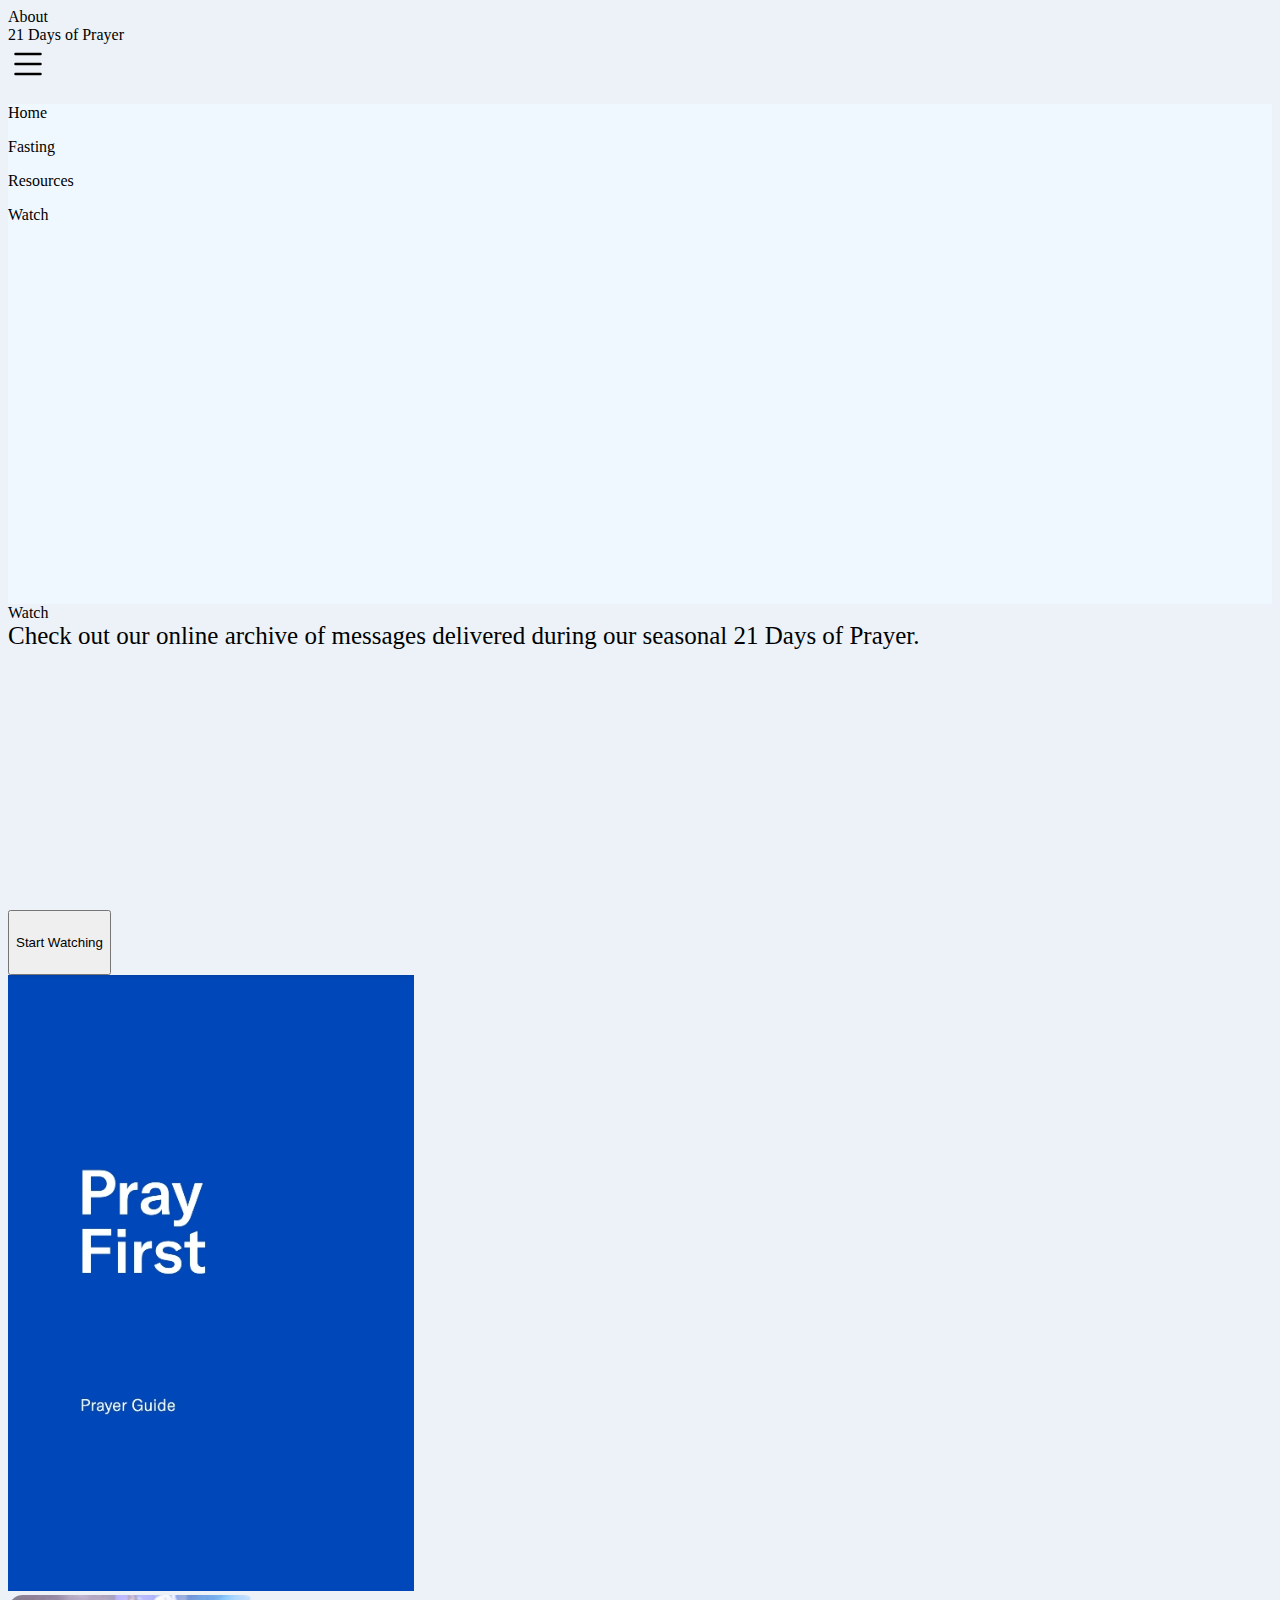
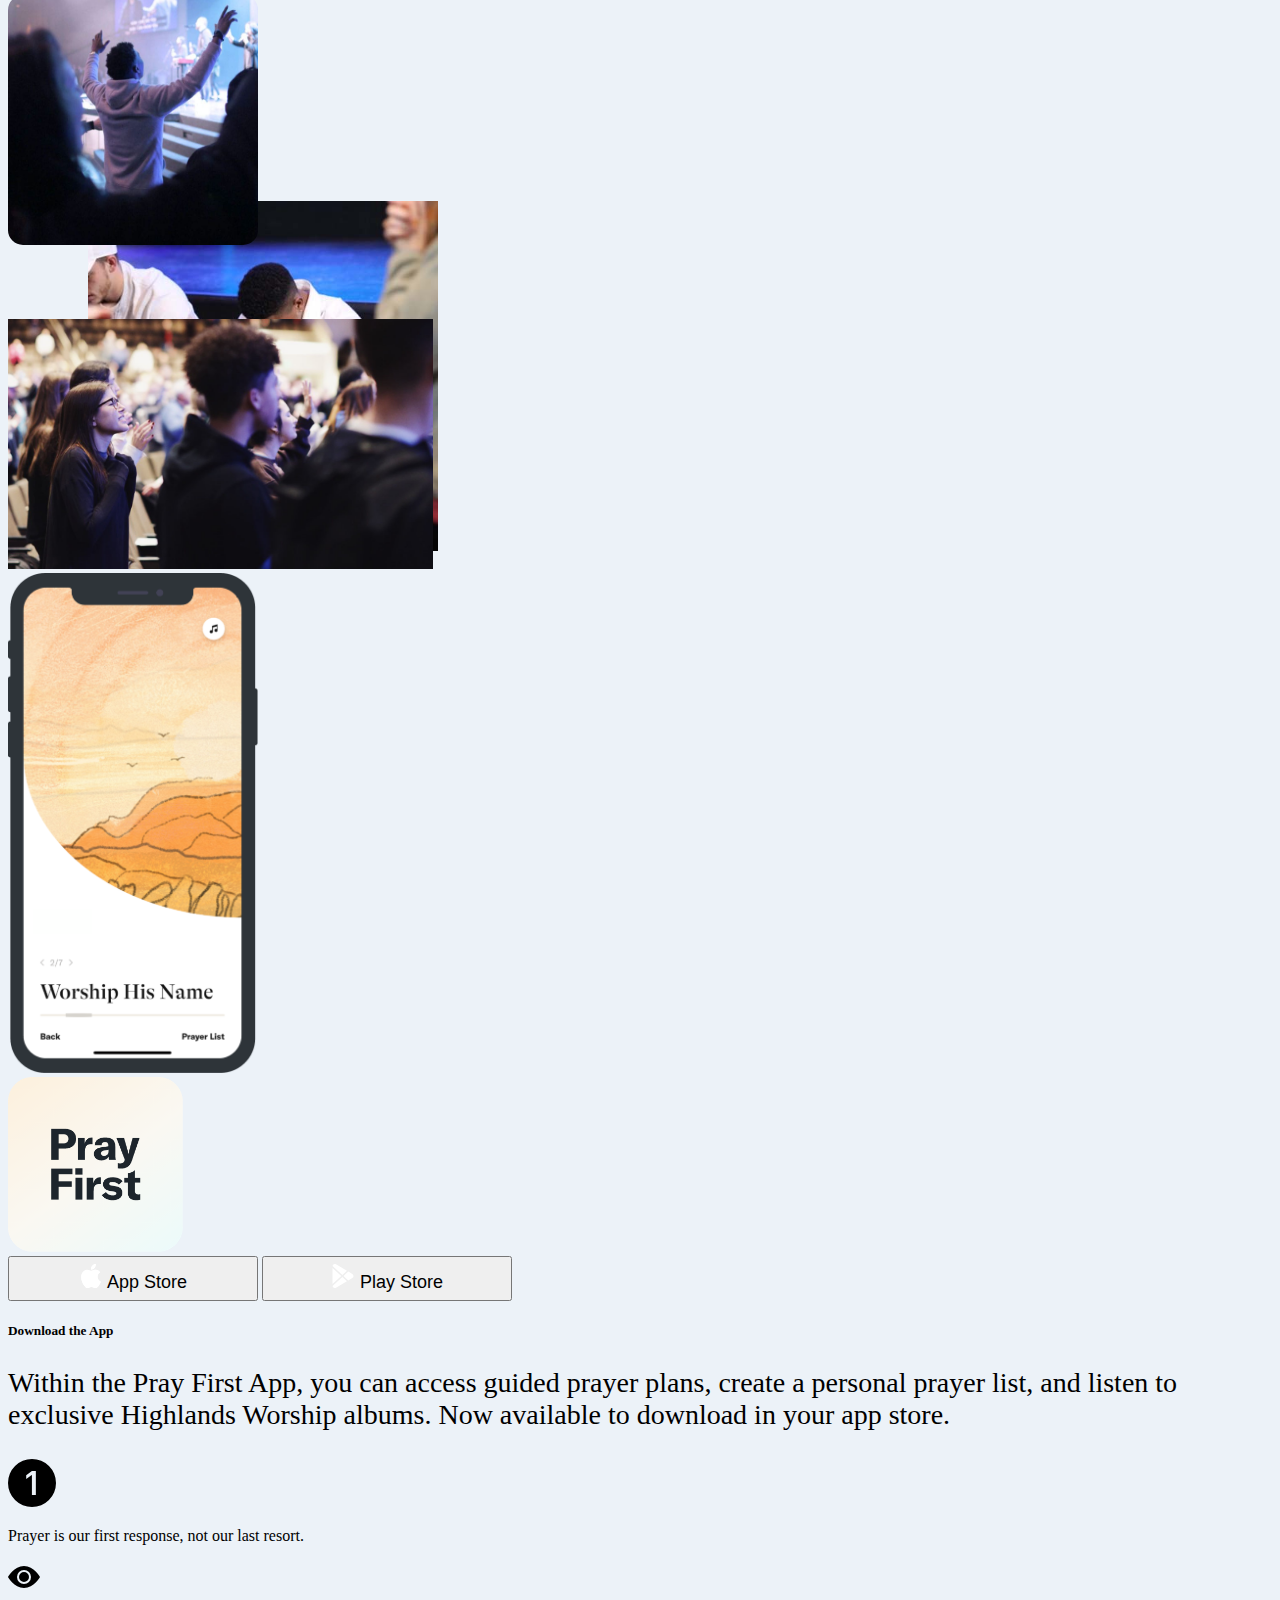
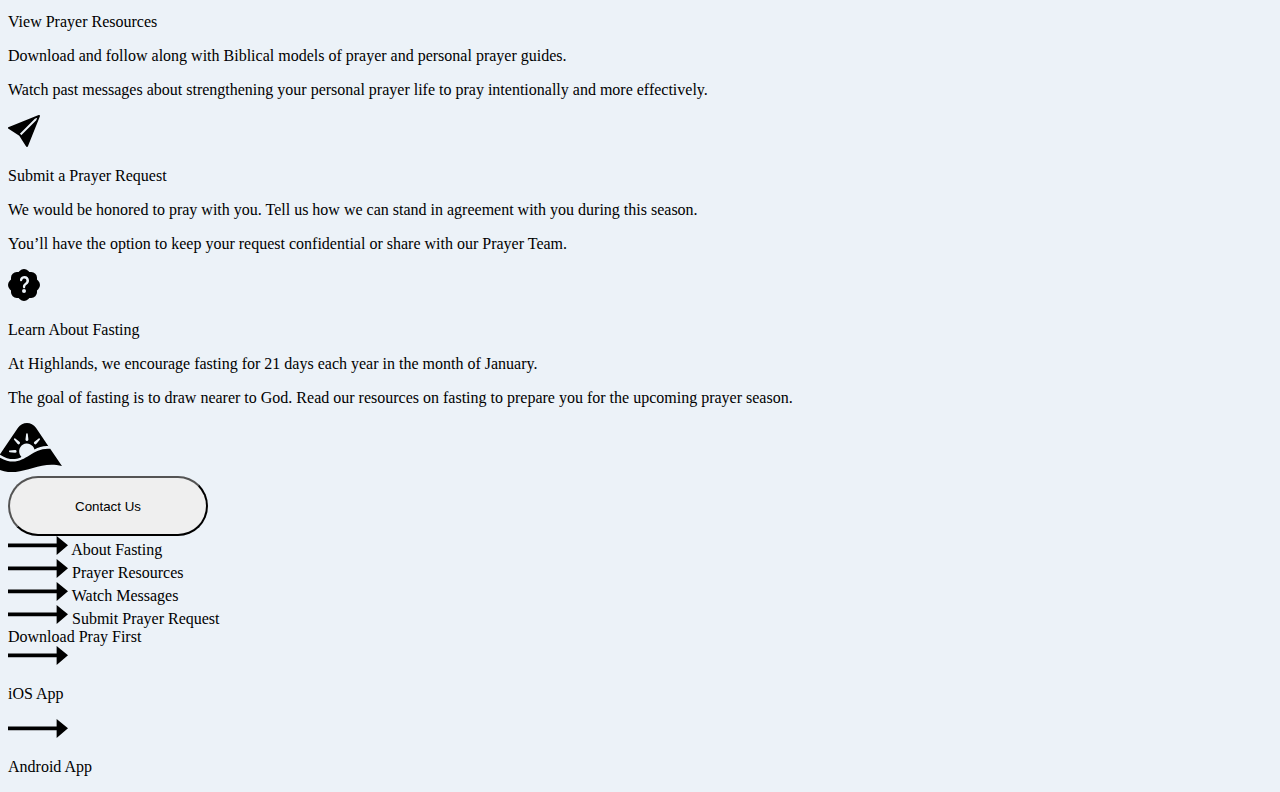
<file: index.html>
<!DOCTYPE html>
<html lang="en">
  <head>
    <meta charset="UTF-8" />
    <meta http-equiv="X-UA-Compatible" content="IE=edge" />
    <meta
      name="viewport"
      content="width=device-width, initial-scale=1, maximum-scale-1"
    />
    <title>21 Days of Prayer</title>
    <link
      href="https://cdn.jsdelivr.net/npm/bootstrap@5.2.3/dist/css/bootstrap.min.css"
      rel="stylesheet"
      integrity="sha384-rbsA2VBKQhggwzxH7pPCaAqO46MgnOM80zW1RWuH61DGLwZJEdK2Kadq2F9CUG65"
      crossorigin="anonymous"
    />
    <link rel="stylesheet" href="index.css" />
    <script src="script.js" defer></script>
  </head>
  <body>
    <header class="px-4 px-md-5 px-lg-4 px-xl-4">
      <section class="container pt-5 header px-md-0 px-lg-2 px-xl-3">
        <div class="row h5 fw-bold">
          <div class="col p-0 collapsedInfo">About</div>
          <div id="headerMiddle" class="col-6 col-sm-6 text-center p-0">
            <a href="./index.html"> 21 Days of Prayer </a>
          </div>
          <div
            class="col text-end p-0"
            data-bs-toggle="modal"
            data-bs-target="#exampleModal"
          >
            <svg
              xmlns="http://www.w3.org/2000/svg"
              width="40"
              height="40"
              fill="currentColor"
              class="bi bi-list"
              viewBox="0 0 16 16"
            >
              <path
                fill-rule="evenodd"
                d="M2.5 12a.5.5 0 0 1 .5-.5h10a.5.5 0 0 1 0 1H3a.5.5 0 0 1-.5-.5zm0-4a.5.5 0 0 1 .5-.5h10a.5.5 0 0 1 0 1H3a.5.5 0 0 1-.5-.5zm0-4a.5.5 0 0 1 .5-.5h10a.5.5 0 0 1 0 1H3a.5.5 0 0 1-.5-.5z"
              />
            </svg>
          </div>
        </div>

        <div id="mySidebar" class="sidebar">
          <div class="sidebar-close"><a href="#">About</a></div>
          <div>
            <p>
              Every January and August, we set aside 21 days to intentionally
              seek God in prayer and believe for Him to move in powerful ways.
            </p>
          </div>
          <div>
            <p>
              Each morning, we gather for a one-hour prayer experience,
              including worship, personal prayer time, and corporate prayer.
            </p>
          </div>
          <div>
            <p>
              Whether you join us in person or online, we would love for you to
              take part in 21 Days of Prayer.
            </p>
          </div>
        </div>

        <div
          class="modal fade"
          id="exampleModal"
          tabindex="-1"
          aria-labelledby="exampleModalLabel"
          aria-hidden="true"
        >
          <div class="modal-dialog modal-lg modal-dialog-centered">
            <div class="modal-content border border-white">
              <div
                class="modal-body mt-5 mb-5 ms-3 d-flex flex-column justify-content-center"
              >
                <p class="display-5 fw-normal text-dark mb-3">Home</p>
                <p class="display-5 fw-normal text-dark mb-3">Fasting</p>
                <p class="display-5 fw-normal text-dark mb-3">Resources</p>
                <p class="display-5 fw-normal text-dark mb-3">Watch</p>
              </div>
            </div>
          </div>
        </div>
      </section>
    </header>

    <section class="px-1 px-md-4 px-lg-0 px-xl-4">
      <div class="container my-5 px-xl-1">
        <div class="row">
          <div class="col-12 col-lg pe-lg-3 pe-xl-1 pb-5">
            <div
              id="watchPrayer"
              class="card p-5 p-md-5 ps-md-5 rounded-4 border-0"
            >
              <div class="card-title pt-4 display-2">Watch</div>
              <div class="card-body px-0">
                <div class="card-text text-left watch-text">
                  Check out our online archive of messages delivered during our
                  seasonal 21 Days of Prayer.
                </div>
              </div>
              <div class="row pb-4 pb-sm-5">
                <a href="https://21days.churchofthehighlands.com/media">
                  <button
                    type="button"
                    id="startWatching"
                    class="btn btn-lg btn-dark rounded-5 w-75 fw-bold fs-3"
                  >
                    Start Watching
                  </button>
                </a>
              </div>
            </div>
          </div>
          <div class="col-12 col-lg ps-lg-3 ps-xl-1 ms-xl-3">
            <div class="container">
              <div class="row">
                <!-- I couldn't pull the picture on the website so grabbed this one online-->
                <img
                  src="./images/21dop-graphic.jpeg"
                  class="px-0 rounded-4"
                  alt=""
                  id="prayerGuide"
                />
              </div>
            </div>
          </div>
        </div>
      </div>
    </section>

    <section class="container py-5 my-5 hidden">
      <div class="row text-center">
        <div class="col fs-2">Find a Local Campus Near You</div>
        <div class="pt-4">
          <div class="col">
            <svg
              xmlns="http://www.w3.org/2000/svg"
              width="50"
              height="50"
              fill="currentColor"
              class="bi bi-pin-map-fill"
              viewBox="0 0 16 16"
            >
              <path
                fill-rule="evenodd"
                d="M3.1 11.2a.5.5 0 0 1 .4-.2H6a.5.5 0 0 1 0 1H3.75L1.5 15h13l-2.25-3H10a.5.5 0 0 1 0-1h2.5a.5.5 0 0 1 .4.2l3 4a.5.5 0 0 1-.4.8H.5a.5.5 0 0 1-.4-.8l3-4z"
              />
              <path
                fill-rule="evenodd"
                d="M4 4a4 4 0 1 1 4.5 3.969V13.5a.5.5 0 0 1-1 0V7.97A4 4 0 0 1 4 3.999z"
              />
            </svg>
          </div>
        </div>
        <div class="container p-sm-0">
          <div class="row pt-5 justify-content-sm-center">
            <div class="col-sm-6 px-sm-0 text-center">
              <button
                type="button"
                class="btn btn-dark dropdown-toggle fw-bold fs-4"
                data-bs-toggle="dropdown"
                aria-expanded="false"
                id="campusSelect"
              >
                Select a Campus
              </button>
              <ul class="dropdown-menu">
                <li><a class="dropdown-item" href="#">Grants Mill</a></li>
                <li><a class="dropdown-item" href="#">Greystone</a></li>
                <li>
                  <a class="dropdown-item" href="#">Grandview</a>
                </li>
              </ul>
            </div>
          </div>
        </div>
      </div>
    </section>

    <section class="container py-5 my-5">
      <div class="row">
        <div class="col-12 offset-6 offset-md-4 offset-lg-3">
          <img
            id="liftedHands"
            src="./images/prayer-liftedHands.jpeg"
            class="rounded-4"
            alt=""
          />
        </div>
        <div class="col-12 col-xl-6 offset-xxl-1 p-0">
          <img
            id="stage"
            src="./images/prayer-stage.jpeg"
            class="rounded-4"
            alt=""
          />
        </div>
        <div
          class="col-12 col-lg-6 offset-1 offset-md-2 offset-lg-6 offset-xl-6"
        >
          <img
            id="aisle"
            src="./images/prayer-aisle.jpeg"
            class="rounded-4"
            alt=""
          />
        </div>
      </div>
    </section>

    <section class="px-3 px-xl-4" id="largeApp">
      <div class="card container p-5 border-0 rounded-4">
        <div class="card-body py-5 px-xxl-5">
          <div class="card-text d-flex">
            <div class="col-4 col-xl-3">
              <img id="phone" src="./images/phone-demo.png" alt="" />
            </div>
            <div class="col-9 ms-5">
              <div class="row align-items-center mb-5">
                <div class="col-4 col-xl-3">
                  <img id="prayFirst" src="./images/pray-first.png" alt="" />
                </div>
                <div class="col-6 ms-4 ms-xl-0">
                  <button
                    type="button"
                    id="appStores"
                    class="btn btn-dark btn-sm fw-bold rounded-5 border-0"
                  >
                    <svg
                      xmlns="http://www.w3.org/2000/svg"
                      width="24"
                      height="24"
                      fill="currentColor"
                      class="bi bi-apple mb-1"
                      viewBox="0 0 16 16"
                    >
                      <path
                        d="M11.182.008C11.148-.03 9.923.023 8.857 1.18c-1.066 1.156-.902 2.482-.878 2.516.024.034 1.52.087 2.475-1.258.955-1.345.762-2.391.728-2.43Zm3.314 11.733c-.048-.096-2.325-1.234-2.113-3.422.212-2.189 1.675-2.789 1.698-2.854.023-.065-.597-.79-1.254-1.157a3.692 3.692 0 0 0-1.563-.434c-.108-.003-.483-.095-1.254.116-.508.139-1.653.589-1.968.607-.316.018-1.256-.522-2.267-.665-.647-.125-1.333.131-1.824.328-.49.196-1.422.754-2.074 2.237-.652 1.482-.311 3.83-.067 4.56.244.729.625 1.924 1.273 2.796.576.984 1.34 1.667 1.659 1.899.319.232 1.219.386 1.843.067.502-.308 1.408-.485 1.766-.472.357.013 1.061.154 1.782.539.571.197 1.111.115 1.652-.105.541-.221 1.324-1.059 2.238-2.758.347-.79.505-1.217.473-1.282Z"
                      />
                      <path
                        d="M11.182.008C11.148-.03 9.923.023 8.857 1.18c-1.066 1.156-.902 2.482-.878 2.516.024.034 1.52.087 2.475-1.258.955-1.345.762-2.391.728-2.43Zm3.314 11.733c-.048-.096-2.325-1.234-2.113-3.422.212-2.189 1.675-2.789 1.698-2.854.023-.065-.597-.79-1.254-1.157a3.692 3.692 0 0 0-1.563-.434c-.108-.003-.483-.095-1.254.116-.508.139-1.653.589-1.968.607-.316.018-1.256-.522-2.267-.665-.647-.125-1.333.131-1.824.328-.49.196-1.422.754-2.074 2.237-.652 1.482-.311 3.83-.067 4.56.244.729.625 1.924 1.273 2.796.576.984 1.34 1.667 1.659 1.899.319.232 1.219.386 1.843.067.502-.308 1.408-.485 1.766-.472.357.013 1.061.154 1.782.539.571.197 1.111.115 1.652-.105.541-.221 1.324-1.059 2.238-2.758.347-.79.505-1.217.473-1.282Z"
                      />
                    </svg>
                    App Store
                  </button>
                  <button
                    type="button"
                    id="appStores"
                    class="btn btn-dark btn-sm mt-3 fw-bold rounded-5 border-0"
                  >
                    <svg
                      xmlns="http://www.w3.org/2000/svg"
                      width="24"
                      height="24"
                      fill="currentColor"
                      class="bi bi-google-play mb-1"
                      viewBox="0 0 16 16"
                    >
                      <path
                        d="M14.222 9.374c1.037-.61 1.037-2.137 0-2.748L11.528 5.04 8.32 8l3.207 2.96 2.694-1.586Zm-3.595 2.116L7.583 8.68 1.03 14.73c.201 1.029 1.36 1.61 2.303 1.055l7.294-4.295ZM1 13.396V2.603L6.846 8 1 13.396ZM1.03 1.27l6.553 6.05 3.044-2.81L3.333.215C2.39-.341 1.231.24 1.03 1.27Z"
                      />
                    </svg>
                    Play Store
                  </button>
                </div>
              </div>
              <div class="row">
                <div class="col-10 col-xl-11 pe-4 pe-xl-0 mt-2">
                  <h5 class="h5 fw-bold">Download the App</h5>
                  <p id="appDescription">
                    Within the Pray First App, you can access guided prayer
                    plans, create a personal prayer list, and listen to
                    exclusive Highlands Worship albums. Now available to
                    download in your app store.
                  </p>
                </div>
              </div>
            </div>
          </div>
        </div>
      </div>
    </section>

    <section class="px-3 px-sm-4 mx-md-2" id="smallApp">
      <div class="card container border-0 rounded-4">
        <div class="card-body row">
          <div class="card-text d-flex flex-column align-items-center py-5">
            <div class="mb-3">
              <img id="prayFirst" src="./images/pray-first.png" alt="" />
            </div>
            <div class="d-flex flex-column my-5">
              <button
                type="button"
                id="appStores"
                class="btn btn-dark btn-sm fw-bold rounded-5"
              >
                <svg
                  xmlns="http://www.w3.org/2000/svg"
                  width="24"
                  height="24"
                  fill="currentColor"
                  class="bi bi-apple mb-2"
                  viewBox="0 0 16 16"
                >
                  <path
                    d="M11.182.008C11.148-.03 9.923.023 8.857 1.18c-1.066 1.156-.902 2.482-.878 2.516.024.034 1.52.087 2.475-1.258.955-1.345.762-2.391.728-2.43Zm3.314 11.733c-.048-.096-2.325-1.234-2.113-3.422.212-2.189 1.675-2.789 1.698-2.854.023-.065-.597-.79-1.254-1.157a3.692 3.692 0 0 0-1.563-.434c-.108-.003-.483-.095-1.254.116-.508.139-1.653.589-1.968.607-.316.018-1.256-.522-2.267-.665-.647-.125-1.333.131-1.824.328-.49.196-1.422.754-2.074 2.237-.652 1.482-.311 3.83-.067 4.56.244.729.625 1.924 1.273 2.796.576.984 1.34 1.667 1.659 1.899.319.232 1.219.386 1.843.067.502-.308 1.408-.485 1.766-.472.357.013 1.061.154 1.782.539.571.197 1.111.115 1.652-.105.541-.221 1.324-1.059 2.238-2.758.347-.79.505-1.217.473-1.282Z"
                  />
                  <path
                    d="M11.182.008C11.148-.03 9.923.023 8.857 1.18c-1.066 1.156-.902 2.482-.878 2.516.024.034 1.52.087 2.475-1.258.955-1.345.762-2.391.728-2.43Zm3.314 11.733c-.048-.096-2.325-1.234-2.113-3.422.212-2.189 1.675-2.789 1.698-2.854.023-.065-.597-.79-1.254-1.157a3.692 3.692 0 0 0-1.563-.434c-.108-.003-.483-.095-1.254.116-.508.139-1.653.589-1.968.607-.316.018-1.256-.522-2.267-.665-.647-.125-1.333.131-1.824.328-.49.196-1.422.754-2.074 2.237-.652 1.482-.311 3.83-.067 4.56.244.729.625 1.924 1.273 2.796.576.984 1.34 1.667 1.659 1.899.319.232 1.219.386 1.843.067.502-.308 1.408-.485 1.766-.472.357.013 1.061.154 1.782.539.571.197 1.111.115 1.652-.105.541-.221 1.324-1.059 2.238-2.758.347-.79.505-1.217.473-1.282Z"
                  />
                </svg>
                App Store
              </button>
              <button
                type="button"
                id="appStores"
                class="btn btn-dark btn-sm mt-3 fw-bold rounded-5"
              >
                <svg
                  xmlns="http://www.w3.org/2000/svg"
                  width="24"
                  height="24"
                  fill="currentColor"
                  class="bi bi-google-play mb-2"
                  viewBox="0 0 16 16"
                >
                  <path
                    d="M14.222 9.374c1.037-.61 1.037-2.137 0-2.748L11.528 5.04 8.32 8l3.207 2.96 2.694-1.586Zm-3.595 2.116L7.583 8.68 1.03 14.73c.201 1.029 1.36 1.61 2.303 1.055l7.294-4.295ZM1 13.396V2.603L6.846 8 1 13.396ZM1.03 1.27l6.553 6.05 3.044-2.81L3.333.215C2.39-.341 1.231.24 1.03 1.27Z"
                  />
                </svg>
                Play Store
              </button>
            </div>
            <div class="my-3">
              <img id="phone" src="./images/phone-demo.png" alt="" />
            </div>
            <div class="mt-5">
              <h3 class="h3 fw-bold">Download the App</h3>
              <p id="appDescription">
                Within the Pray First App, you can access guided prayer plans,
                create a personal prayer list, and listen to exclusive Highlands
                Worship albums. Now available to download in your app store.
              </p>
            </div>
          </div>
        </div>
      </div>
    </section>

    <section class="container py-lg-5 my-5">
      <div class="row text-center">
        <div class="col-12 col-sm">
          <svg
            xmlns="http://www.w3.org/2000/svg"
            width="48"
            height="48"
            fill="currentColor"
            class="bi bi-1-circle-fill"
            viewBox="0 0 16 16"
          >
            <path
              d="M16 8A8 8 0 1 1 0 8a8 8 0 0 1 16 0ZM9.283 4.002H7.971L6.072 5.385v1.271l1.834-1.318h.065V12h1.312V4.002Z"
            />
          </svg>
        </div>
      </div>
      <div class="row text-center pt-3 justify-content-center">
        <p
          class="col-12 col-xl-8 col-xxl-7 px-lg-5 display-4"
          style="font-weight: 400"
        >
          Prayer is our first response, not our last resort.
        </p>
      </div>
    </section>

    <section class="card-group mt-5 px-3 px-sm-4 p-xxl-1">
      <div class="container">
        <div class="row resources-prayer-fasting">
          <div class="col-12 col-lg-6 col-xl p-0">
            <a href="./resources.html" target="_blank">
              <div class="card fs-5 rounded-4 border-0">
                <div class="card-body p-4 px-lg-5 my-5 py-5 pb-4 my-lg-0">
                  <svg
                    xmlns="http://www.w3.org/2000/svg"
                    width="32"
                    height="32"
                    fill="currentColor"
                    class="bi bi-eye-fill"
                    viewBox="0 0 16 16"
                  >
                    <path d="M10.5 8a2.5 2.5 0 1 1-5 0 2.5 2.5 0 0 1 5 0z" />
                    <path
                      d="M0 8s3-5.5 8-5.5S16 8 16 8s-3 5.5-8 5.5S0 8 0 8zm8 3.5a3.5 3.5 0 1 0 0-7 3.5 3.5 0 0 0 0 7z"
                    />
                  </svg>
                  <p class="card-title pt-5 fw-bold">View Prayer Resources</p>
                  <p class="card-title py-3">
                    Download and follow along with Biblical models of prayer and
                    personal prayer guides.
                  </p>
                  <p class="card-title">
                    Watch past messages about strengthening your personal prayer
                    life to pray intentionally and more effectively.
                  </p>
                </div>
              </div>
            </a>
          </div>
          <div
            class="col-12 col-lg p-0 ms-lg-4 mx-xl-4 my-4 my-lg-0 py-2 py-lg-0"
          >
            <a
              href="https://connect.churchofthehighlands.com/PrayerRequest"
              target="_blank"
            >
              <div class="card fs-5 rounded-4 border-0">
                <div class="card-body p-4 px-lg-5 px-xxl-5 my-5 pt-5 my-lg-0">
                  <svg
                    xmlns="http://www.w3.org/2000/svg"
                    width="32"
                    height="32"
                    fill="currentColor"
                    class="bi bi-send-fill"
                    viewBox="0 0 16 16"
                  >
                    <path
                      d="M15.964.686a.5.5 0 0 0-.65-.65L.767 5.855H.766l-.452.18a.5.5 0 0 0-.082.887l.41.26.001.002 4.995 3.178 3.178 4.995.002.002.26.41a.5.5 0 0 0 .886-.083l6-15Zm-1.833 1.89L6.637 10.07l-.215-.338a.5.5 0 0 0-.154-.154l-.338-.215 7.494-7.494 1.178-.471-.47 1.178Z"
                    />
                  </svg>
                  <p class="card-title pt-5 fw-bold fs-5">
                    Submit a Prayer Request
                  </p>
                  <p class="card-title py-3">
                    We would be honored to pray with you. Tell us how we can
                    stand in agreement with you during this season.
                  </p>
                  <p class="card-title">
                    You&#8217;ll have the option to keep your request
                    confidential or share with our Prayer Team.
                  </p>
                </div>
              </div>
            </a>
          </div>
          <div
            class="col-12 col-lg-6 col-xl offset-lg-3 offset-xl-0 p-0 mb-5 mt-lg-4 mt-xl-0"
          >
            <a href="./fasting.html" target="_blank">
              <div class="card fs-5 rounded-4 border-0">
                <div class="card-body p-4 px-lg-5 px-xxl-5 my-5 pt-5 my-lg-0">
                  <svg
                    xmlns="http://www.w3.org/2000/svg"
                    width="32"
                    height="32"
                    fill="currentColor"
                    class="bi bi-patch-question-fill"
                    viewBox="0 0 16 16"
                  >
                    <path
                      d="M5.933.87a2.89 2.89 0 0 1 4.134 0l.622.638.89-.011a2.89 2.89 0 0 1 2.924 2.924l-.01.89.636.622a2.89 2.89 0 0 1 0 4.134l-.637.622.011.89a2.89 2.89 0 0 1-2.924 2.924l-.89-.01-.622.636a2.89 2.89 0 0 1-4.134 0l-.622-.637-.89.011a2.89 2.89 0 0 1-2.924-2.924l.01-.89-.636-.622a2.89 2.89 0 0 1 0-4.134l.637-.622-.011-.89a2.89 2.89 0 0 1 2.924-2.924l.89.01.622-.636zM7.002 11a1 1 0 1 0 2 0 1 1 0 0 0-2 0zm1.602-2.027c.04-.534.198-.815.846-1.26.674-.475 1.05-1.09 1.05-1.986 0-1.325-.92-2.227-2.262-2.227-1.02 0-1.792.492-2.1 1.29A1.71 1.71 0 0 0 6 5.48c0 .393.203.64.545.64.272 0 .455-.147.564-.51.158-.592.525-.915 1.074-.915.61 0 1.03.446 1.03 1.084 0 .563-.208.885-.822 1.325-.619.433-.926.914-.926 1.64v.111c0 .428.208.745.585.745.336 0 .504-.24.554-.627z"
                    />
                  </svg>
                  <p class="card-title pt-5 fw-bold fs-5">
                    Learn About Fasting
                  </p>
                  <p class="card-title py-3">
                    At Highlands, we encourage fasting for 21 days each year in
                    the month of January.
                  </p>
                  <p class="card-title">
                    The goal of fasting is to draw nearer to God. Read our
                    resources on fasting to prepare you for the upcoming prayer
                    season.
                  </p>
                </div>
              </div>
            </a>
          </div>
        </div>
      </div>
    </section>

    <footer class="px-3 px-md-4 px-lg-5 py-5 mt-5 text-dark">
      <section class="container">
        <div class="row py-5 d-flex flex-column flex-md-row">
          <div
            id="footerLeft"
            class="col-12 col-lg-2 me-5 d-flex flex-lg-column align-items-start justify-content-between"
          >
            <div class="row pt-5">
              <div id="logo" class="col ps-0 mb-3">
                <svg
                  width="70"
                  height="auto"
                  xmlns="http://www.w3.org/2000/svg"
                  viewBox="0 0 557 392"
                  class="logo"
                >
                  <path
                    class="cls-1"
                    d="M463.2 205.39c-169.13-16-217.13 182.84-413 63.06L.29 341.92C205.9 476.56 338.14 289.1 556.71 343Z"
                  ></path>
                  <path
                    class="cls-1"
                    d="M234.6 269.66a61.83 61.83 0 1 1 103.28-59.34c33.63-18.4 72.67-28.66 111.1-25.86L349.64 38.24c-34.31-50.51-108.74-50.51-143 0L62.2 250.79c97.86 67.5 172.66 19.13 172.4 18.87ZM336 151.63a11.62 11.62 0 0 1 1.92-1.92l33.2-26.12a6.45 6.45 0 0 1 9.06 9.06L354 165.84a11.41 11.41 0 0 1-7.67 4.3 10.64 10.64 0 0 1-1.38.08 11.48 11.48 0 0 1-9-18.59Zm-69.26-21.95 5-41.94a6.51 6.51 0 0 1 7.17-5.64 6.42 6.42 0 0 1 5.65 5.64l5 41.94a11.48 11.48 0 0 1-10 12.77 12.59 12.59 0 0 1-1.37.08 11.51 11.51 0 0 1-11.4-10.13 12.28 12.28 0 0 1-.08-2.72Zm-89.53-6.1a6.44 6.44 0 0 1 8 0l33.19 26.13a11.48 11.48 0 0 1-5.74 20.43 10.9 10.9 0 0 1-1.39.08 11.39 11.39 0 0 1-7.08-2.46 12 12 0 0 1-1.92-1.92l-26.13-33.2a6.47 6.47 0 0 1 1.04-9.06Zm-36.97 95.62 41.94-5a11.49 11.49 0 1 1 2.73 22.8 11.66 11.66 0 0 1-1.34.07 12.88 12.88 0 0 1-1.38-.07l-41.94-5a6.45 6.45 0 0 1 0-12.81Z"
                  ></path>
                </svg>
              </div>
            </div>
            <div class="row pt-4 mb-lg-5">
              <button
                type="button"
                id="contactUs"
                class="btn btn-dark btn-lg mt-3 fs-3 fw-bold rounded-5 border-0"
              >
                Contact Us
              </button>
            </div>
          </div>
          <div
            id="footerMiddle"
            class="col col-md-6 col-lg-5 ms-lg-5 mt-5 mt-lg-5 pt-4 pt-lg-0 px-0 fs-3"
          >
            <div class="row ms-3">
              <div class="fa-fw mb-4">
                <svg
                  class="arrow me-3 me-lg-4"
                  xmlns="http://www.w3.org/2000/svg"
                  width="60"
                  height="auto"
                  viewBox="0 0 47.969 15.143"
                >
                  <path
                    d="M0 9.086h38.883v6.057l9.086-7.662L38.883 0v6.057H0Z"
                    data-name="Icon open-arrow-bottom"
                  ></path>
                </svg>
                <a href="./fasting.html"> About Fasting </a>
              </div>
              <div class="fa-fw mb-4">
                <svg
                  class="arrow me-3 me-lg-4"
                  xmlns="http://www.w3.org/2000/svg"
                  width="60"
                  height="auto"
                  viewBox="0 0 47.969 15.143"
                >
                  <path
                    d="M0 9.086h38.883v6.057l9.086-7.662L38.883 0v6.057H0Z"
                    data-name="Icon open-arrow-bottom"
                  ></path>
                </svg>
                <a href="./resources.html"> Prayer Resources </a>
              </div>
              <div class="fa-fw mb-4">
                <svg
                  class="arrow me-3 me-lg-4"
                  xmlns="http://www.w3.org/2000/svg"
                  width="60"
                  height="auto"
                  viewBox="0 0 47.969 15.143"
                >
                  <path
                    d="M0 9.086h38.883v6.057l9.086-7.662L38.883 0v6.057H0Z"
                    data-name="Icon open-arrow-bottom"
                  ></path>
                </svg>
                <a href="https://21days.churchofthehighlands.com/media">
                  Watch Messages
                </a>
              </div>
              <div class="fa-fw">
                <svg
                  class="arrow me-3 me-lg-4"
                  xmlns="http://www.w3.org/2000/svg"
                  width="60"
                  height="auto"
                  viewBox="0 0 47.969 15.143"
                >
                  <path
                    d="M0 9.086h38.883v6.057l9.086-7.662L38.883 0v6.057H0Z"
                    data-name="Icon open-arrow-bottom"
                  ></path>
                </svg>
                <a
                  href="https://connect.churchofthehighlands.com/PrayerRequest"
                >
                  Submit Prayer Request
                </a>
              </div>
            </div>
          </div>
          <div
            id="footerRight"
            class="col col-md-6 col-lg-3 mt-5 mt-md-4 mt-lg-4 pt-4 pt-lg-0 px-0 ps-md-4 ps-lg-0"
          >
            <div class="row ms-3">
              <div class="fw-bold fs-5 mb-4">Download Pray First</div>
              <div class="fs-3 mb-4 d-flex">
                <svg
                  class="arrow me-3 me-lg-4"
                  xmlns="http://www.w3.org/2000/svg"
                  width="60"
                  height="auto"
                  viewBox="0 0 47.969 15.143"
                >
                  <path
                    d="M0 9.086h38.883v6.057l9.086-7.662L38.883 0v6.057H0Z"
                    data-name="Icon open-arrow-bottom"
                  ></path>
                </svg>
                <a
                  href="https://apps.apple.com/us/app/pray-first-prayer-life-plans/id1572344751"
                  target="_blank"
                >
                  <p>iOS App</p>
                </a>
              </div>
              <div class="fs-3 d-flex">
                <svg
                  class="arrow me-3 me-lg-4"
                  xmlns="http://www.w3.org/2000/svg"
                  width="60"
                  height="auto"
                  viewBox="0 0 47.969 15.143"
                >
                  <path
                    d="M0 9.086h38.883v6.057l9.086-7.662L38.883 0v6.057H0Z"
                    data-name="Icon open-arrow-bottom"
                  ></path>
                </svg>
                <a
                  href="https://play.google.com/store/apps/details?id=com.churchofthehighlands.prayfirst&hl=en_US&gl=US&pli=1"
                >
                  <p>Android App</p>
                </a>
              </div>
            </div>
          </div>
        </div>
      </section>
    </footer>

    <script
      src="https://cdn.jsdelivr.net/npm/bootstrap@5.2.3/dist/js/bootstrap.bundle.min.js"
      integrity="sha384-kenU1KFdBIe4zVF0s0G1M5b4hcpxyD9F7jL+jjXkk+Q2h455rYXK/7HAuoJl+0I4"
      crossorigin="anonymous"
    ></script>
  </body>
</html>
</file>
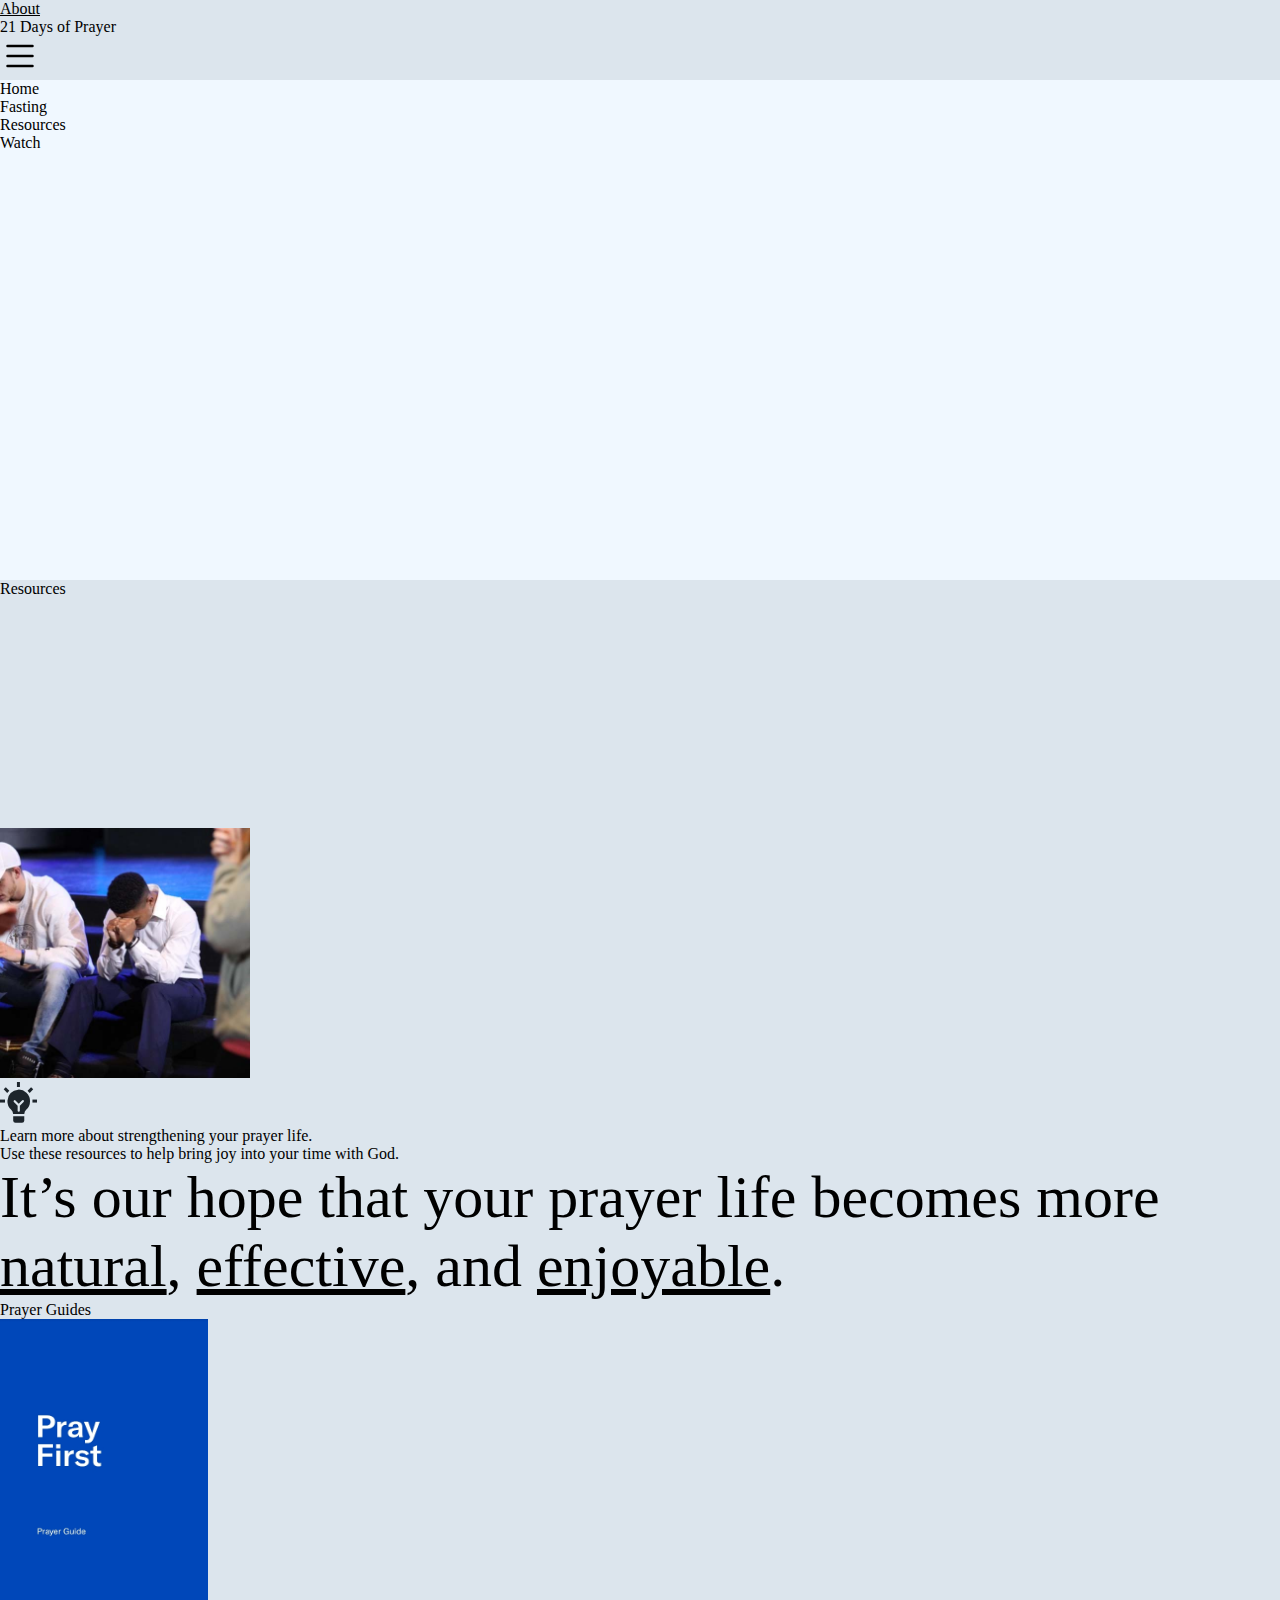
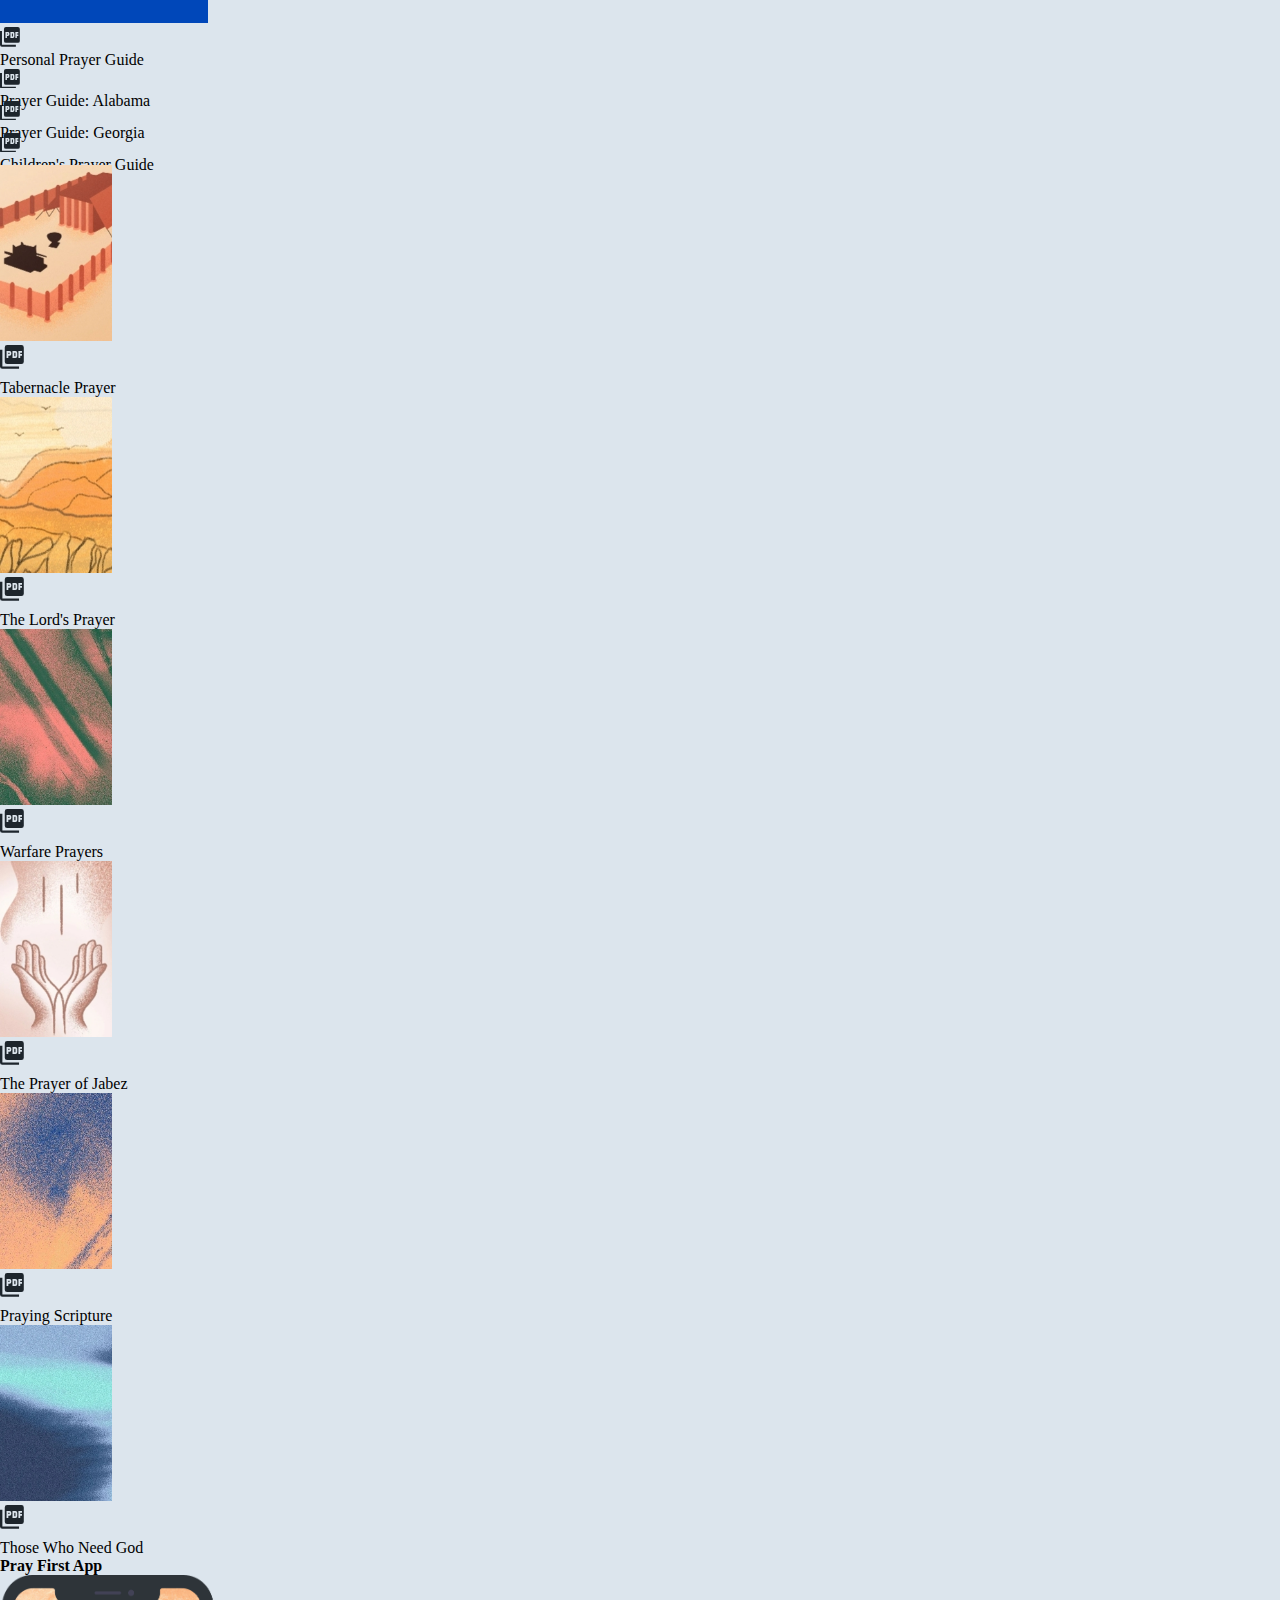
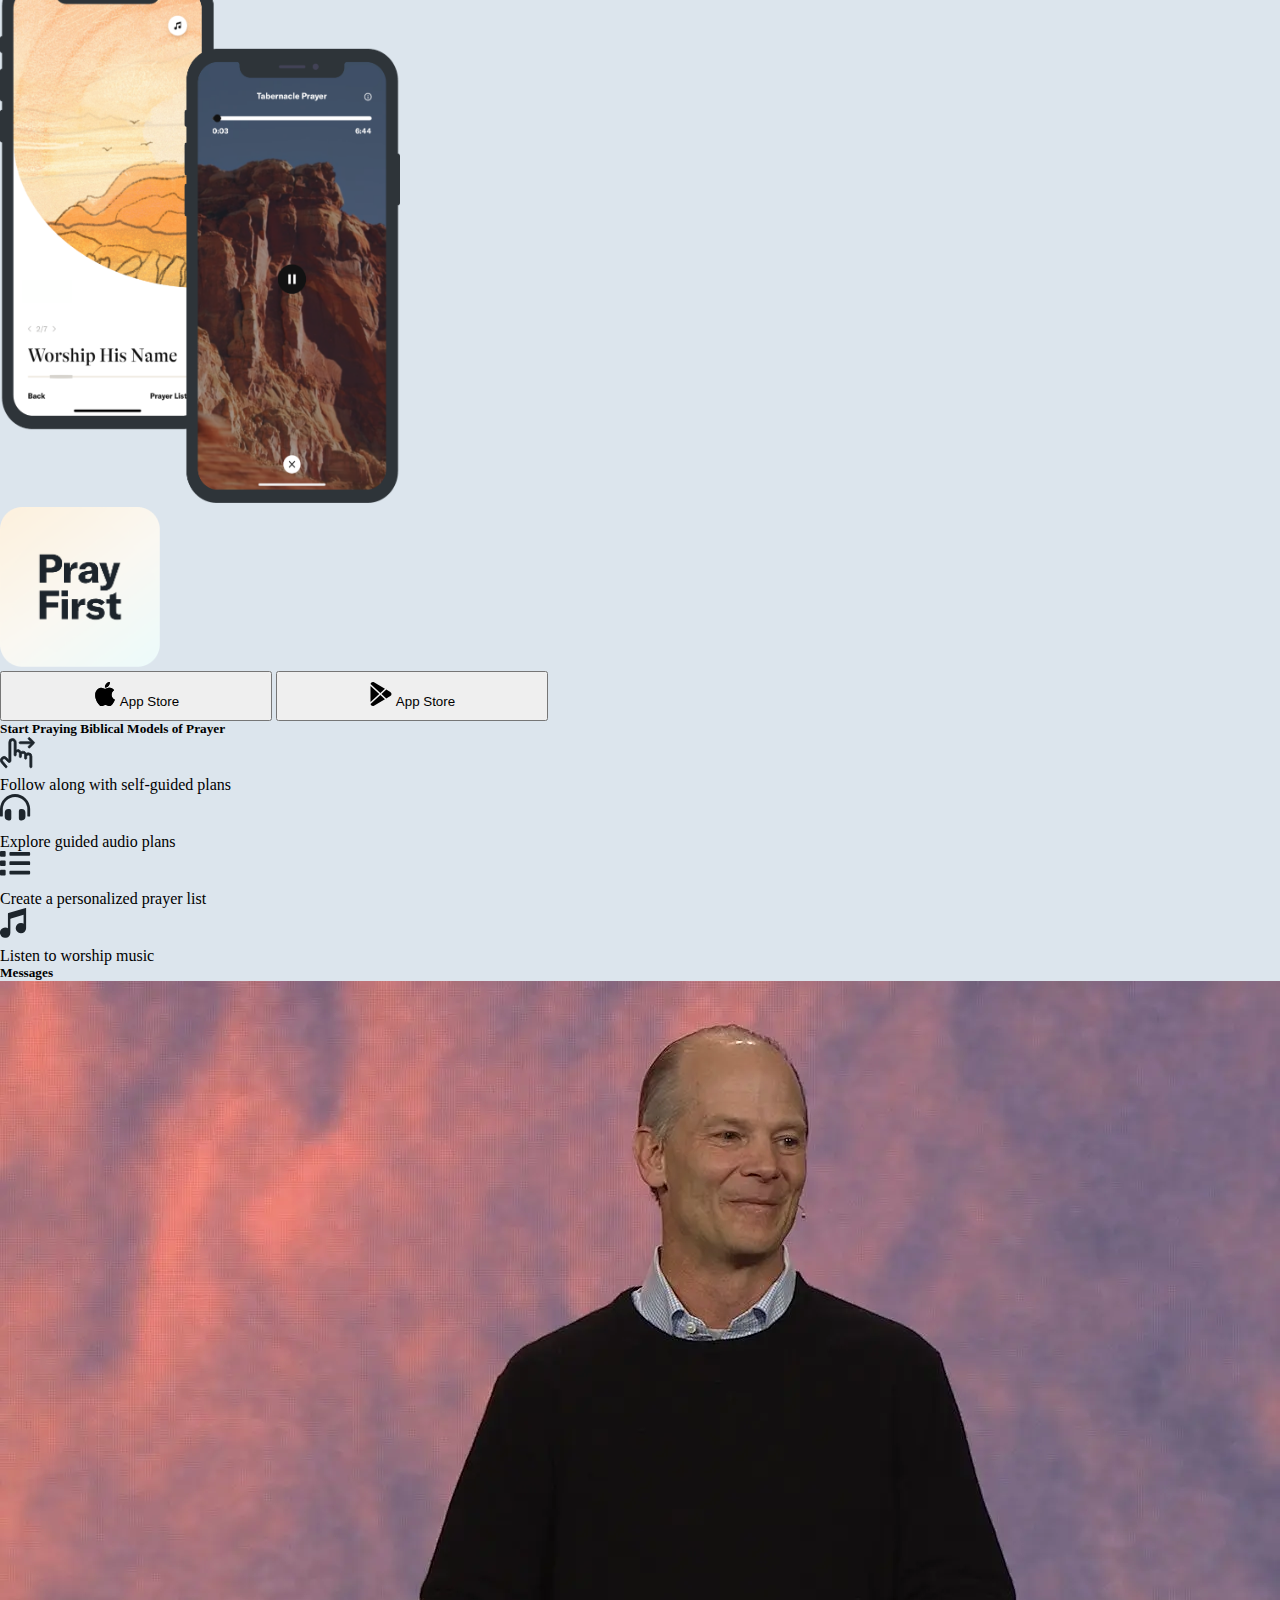
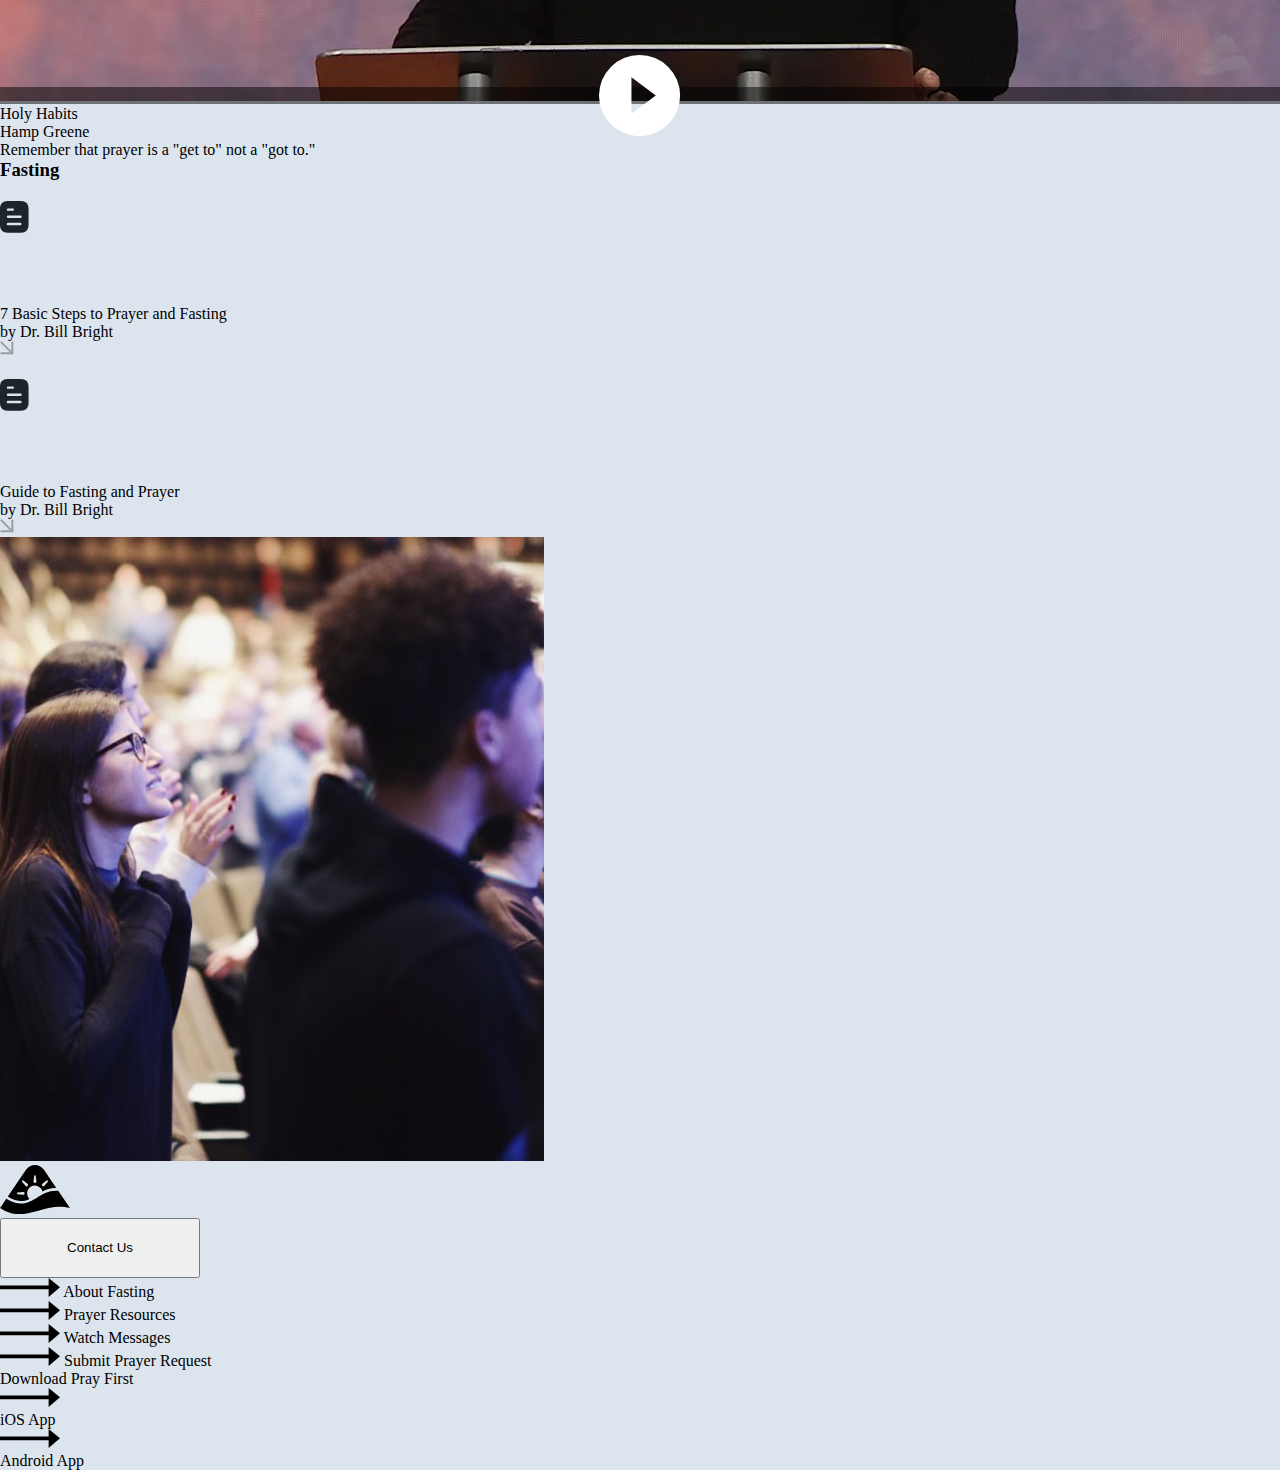
<file: resources.html>
<!DOCTYPE html>
<html lang="en">
  <head>
    <meta charset="UTF-8" />
    <meta http-equiv="X-UA-Compatible" content="IE=edge" />
    <meta name="viewport" content="width=device-width, initial-scale=1.0" />
    <title>21 Days of Prayer</title>
    <link
      href="https://cdn.jsdelivr.net/npm/bootstrap@5.2.3/dist/css/bootstrap.min.css"
      rel="stylesheet"
      integrity="sha384-rbsA2VBKQhggwzxH7pPCaAqO46MgnOM80zW1RWuH61DGLwZJEdK2Kadq2F9CUG65"
      crossorigin="anonymous"
    />
    <link rel="stylesheet" href="resources-and-fasting.css" />
    <script src="script.js" defer></script>
  </head>
  <body>
    <header class="px-1 px-sm-4">
      <section class="container py-5 header">
        <div class="row h5 fw-bold">
          <div class="col pe-3 collapsedInfo">About</div>
          <div id="headerMiddle" class="col-6 col-sm-6 text-center p-0">
            <a href="./index.html"> 21 Days of Prayer </a>
          </div>
          <div
            class="col text-end p-0"
            data-bs-toggle="modal"
            data-bs-target="#exampleModal"
          >
            <svg
              xmlns="http://www.w3.org/2000/svg"
              width="40"
              height="40"
              fill="currentColor"
              class="bi bi-list"
              viewBox="0 0 16 16"
            >
              <path
                fill-rule="evenodd"
                d="M2.5 12a.5.5 0 0 1 .5-.5h10a.5.5 0 0 1 0 1H3a.5.5 0 0 1-.5-.5zm0-4a.5.5 0 0 1 .5-.5h10a.5.5 0 0 1 0 1H3a.5.5 0 0 1-.5-.5zm0-4a.5.5 0 0 1 .5-.5h10a.5.5 0 0 1 0 1H3a.5.5 0 0 1-.5-.5z"
              />
            </svg>
          </div>
        </div>

        <div id="mySidebar" class="sidebar">
          <div class="sidebar-close"><a href="#">About</a></div>
          <div>
            <p>
              Every January and August, we set aside 21 days to intentionally
              seek God in prayer and believe for Him to move in powerful ways.
            </p>
          </div>
          <div>
            <p>
              Each morning, we gather for a one-hour prayer experience,
              including worship, personal prayer time, and corporate prayer.
            </p>
          </div>
          <div>
            <p>
              Whether you join us in person or online, we would love for you to
              take part in 21 Days of Prayer.
            </p>
          </div>
        </div>

        <div
          class="modal fade"
          id="exampleModal"
          tabindex="-1"
          aria-labelledby="exampleModalLabel"
          aria-hidden="true"
        >
          <div class="modal-dialog modal-lg modal-dialog-centered">
            <div class="modal-content border border-white">
              <div
                class="modal-body mt-5 mb-5 ms-3 d-flex flex-column justify-content-center"
              >
                <p class="display-5 fw-normal text-dark mb-3">Home</p>
                <p class="display-5 fw-normal text-dark mb-3">Fasting</p>
                <p class="display-5 fw-normal text-dark mb-3">Resources</p>
                <p class="display-5 fw-normal text-dark mb-3">Watch</p>
              </div>
            </div>
          </div>
        </div>
      </section>
    </header>

    <section class="p-1 p-sm-4 mt-5">
      <div class="container my-lg-5 pb-lg-5">
        <div class="row">
          <div class="col-lg col-12">
            <div class="card bg-dark rounded-4" id="fastingCard">
              <div class="card-body">
                <p
                  class="card-text display-xl-2 display-5 text-white ms-4 mt-5 pt-5"
                >
                  Resources
                </p>
              </div>
            </div>
            <div>
              <img
                id="resourcesImg"
                src="images/prayer-stage.jpeg"
                class="rounded-4 offset-xl-6 offset-lg-5 offset-md-8 offset-6"
                alt=""
              />
            </div>
          </div>
          <div class="col-lg col-12 ms-lg-5 mt-5 mt-lg-0 ms-2">
            <div class="row">
              <svg
                class="heading-icons ps-0"
                xmlns="http://www.w3.org/2000/svg"
                width="37.454"
                height="40.841"
              >
                <g data-name="Group 257" fill="#1d252c">
                  <g data-name="Group 215">
                    <path
                      data-name="Path 122"
                      d="M24.269 38.627V34.2h-11.07v4.428a2.381 2.381 0 0 0 2.214 2.214h6.642a2.381 2.381 0 0 0 2.214-2.214Z"
                    ></path>
                    <path
                      data-name="Path 123"
                      d="M7.443 18.646a11.643 11.643 0 0 0 3.542 8.911 6.517 6.517 0 0 1 2.159 4.428h11.125a6.336 6.336 0 0 1 2.1-4.372 11.593 11.593 0 0 0 3.653-8.469 11.727 11.727 0 0 0-3.6-8.413 11.07 11.07 0 0 0-8.3-3.1A11.452 11.452 0 0 0 7.439 18.646Zm6.476-.221a1.07 1.07 0 0 1 1.55 0l3.266 3.266 3.266-3.266a1.1 1.1 0 1 1 1.55 1.55l-3.708 3.764v4.926a1.107 1.107 0 1 1-2.214 0v-4.926l-3.708-3.708a1.136 1.136 0 0 1-.002-1.606Z"
                    ></path>
                  </g>
                  <path data-name="Rectangle 143" d="M16.939 0h3v5h-3z"></path>
                  <path
                    data-name="Rectangle 146"
                    d="m3.671 7.354 2.121-2.121 3.536 3.535-2.121 2.122z"
                  ></path>
                  <path data-name="Rectangle 148" d="M0 20.562v-3h5v3z"></path>
                  <path
                    data-name="Rectangle 149"
                    d="M32.454 20.562v-3h5v3z"
                  ></path>
                  <path
                    data-name="Rectangle 147"
                    d="M29.671 10.89 27.55 8.769l3.535-3.536 2.122 2.121z"
                  ></path>
                </g>
              </svg>
            </div>
            <div
              class="row display-xl-3 display-lg-5 display-md-4 display-2 mt-lg-5 pt-lg-5 pt-3"
            >
              Learn more about strengthening your prayer life.
            </div>
            <div class="row fs-2 fw-light mt-4">
              Use these resources to help bring joy into your time with God.
            </div>
          </div>
        </div>
      </div>
    </section>

    <section class="p-1 p-sm-4">
      <div class="container my-5">
        <div class="card rounded-4">
          <div class="card-body">
            <div class="card-text">
              <p class="text-center p-5 mx-lg-5 my-lg-5 our-hope">
                It’s our hope that your prayer life becomes more <u>natural</u>,
                <u>effective</u>, and <u>enjoyable</u>.
              </p>
            </div>
          </div>
        </div>
      </div>
    </section>

    <section class="p-3 p-sm-4 mx-xl-3">
      <div class="container">
        <div class="row">
          <div class="col mb-3">
            <p class="h3 fw-bold">Prayer Guides</p>
          </div>
        </div>
        <div class="row mb-4 px-lg-2" id="personalPrayerGuide">
          <div
            class="col-lg-6 col-12 card mb-lg-0 mb-4 border-0 rounded-4"
            id="prayerGuideContainer"
          >
            <div class="container card-body p-4">
              <div class="card-text row py-sm-1">
                <div
                  class="prayer-guide col col-md-6 col-lg-6 ms-5 ms-md-0 me-lg-3"
                >
                  <img
                    src="./images/21dop-graphic.jpeg"
                    class="px-0 ms-0"
                    alt=""
                    id="prayerGuide"
                  />
                </div>
                <div class="col col-sm-7 col-md col-lg-5 p-0">
                  <div class="row">
                    <svg
                      class="mb-4"
                      xmlns="http://www.w3.org/2000/svg"
                      width="19.832"
                      height="19.832"
                    >
                      <path
                        data-name="Icon material-picture-as-pdf"
                        d="M17.849 0H5.95a1.989 1.989 0 0 0-1.984 1.983v11.9a1.989 1.989 0 0 0 1.984 1.983h11.9a1.989 1.989 0 0 0 1.983-1.983v-11.9A1.989 1.989 0 0 0 17.849 0ZM9.42 7.437a1.485 1.485 0 0 1-1.487 1.487h-.992v1.983H5.454V4.958h2.479A1.485 1.485 0 0 1 9.42 6.445Zm4.958 1.983a1.485 1.485 0 0 1-1.487 1.487h-2.479V4.958h2.479a1.485 1.485 0 0 1 1.487 1.487Zm3.966-2.975h-1.487v.992h1.487v1.487h-1.487v1.983H15.37V4.958h2.975Zm-11.4.992h.992v-.992h-.995ZM1.983 3.966H0v13.883a1.989 1.989 0 0 0 1.983 1.983h13.883v-1.983H1.983ZM11.9 9.42h.992V6.445H11.9Z"
                        fill="#1d252c"
                      ></path>
                    </svg>
                  </div>
                  <div class="row" id="prayerGuideTitle">
                    <p class="fs-4">Personal Prayer Guide</p>
                  </div>
                </div>
              </div>
            </div>
          </div>
          <div class="col-lg-6 col-12 ps-lg-4" id="morePrayerGuides">
            <div class="row card mt-0 mb-4 border-0 rounded-4">
              <div class="card-body">
                <div class="card-text">
                  <div class="container al-prayerGuide">
                    <div class="row d-flex align-items-center">
                      <div class="col-1">
                        <svg
                          class="mb-4"
                          xmlns="http://www.w3.org/2000/svg"
                          width="19.832"
                          height="19.832"
                        >
                          <path
                            data-name="Icon material-picture-as-pdf"
                            d="M17.849 0H5.95a1.989 1.989 0 0 0-1.984 1.983v11.9a1.989 1.989 0 0 0 1.984 1.983h11.9a1.989 1.989 0 0 0 1.983-1.983v-11.9A1.989 1.989 0 0 0 17.849 0ZM9.42 7.437a1.485 1.485 0 0 1-1.487 1.487h-.992v1.983H5.454V4.958h2.479A1.485 1.485 0 0 1 9.42 6.445Zm4.958 1.983a1.485 1.485 0 0 1-1.487 1.487h-2.479V4.958h2.479a1.485 1.485 0 0 1 1.487 1.487Zm3.966-2.975h-1.487v.992h1.487v1.487h-1.487v1.983H15.37V4.958h2.975Zm-11.4.992h.992v-.992h-.995ZM1.983 3.966H0v13.883a1.989 1.989 0 0 0 1.983 1.983h13.883v-1.983H1.983ZM11.9 9.42h.992V6.445H11.9Z"
                            fill="#1d252c"
                          ></path>
                        </svg>
                      </div>
                      <div class="col">
                        <p class="fs-4">Prayer Guide: Alabama</p>
                      </div>
                    </div>
                  </div>
                </div>
              </div>
            </div>
            <div class="row card mb-4 border-0 rounded-4">
              <div class="card-body">
                <div class="card-text">
                  <div class="container ga-prayerGuide">
                    <div class="row d-flex align-items-center">
                      <div class="col-1">
                        <svg
                          class="mb-4"
                          xmlns="http://www.w3.org/2000/svg"
                          width="19.832"
                          height="19.832"
                        >
                          <path
                            data-name="Icon material-picture-as-pdf"
                            d="M17.849 0H5.95a1.989 1.989 0 0 0-1.984 1.983v11.9a1.989 1.989 0 0 0 1.984 1.983h11.9a1.989 1.989 0 0 0 1.983-1.983v-11.9A1.989 1.989 0 0 0 17.849 0ZM9.42 7.437a1.485 1.485 0 0 1-1.487 1.487h-.992v1.983H5.454V4.958h2.479A1.485 1.485 0 0 1 9.42 6.445Zm4.958 1.983a1.485 1.485 0 0 1-1.487 1.487h-2.479V4.958h2.479a1.485 1.485 0 0 1 1.487 1.487Zm3.966-2.975h-1.487v.992h1.487v1.487h-1.487v1.983H15.37V4.958h2.975Zm-11.4.992h.992v-.992h-.995ZM1.983 3.966H0v13.883a1.989 1.989 0 0 0 1.983 1.983h13.883v-1.983H1.983ZM11.9 9.42h.992V6.445H11.9Z"
                            fill="#1d252c"
                          ></path>
                        </svg>
                      </div>
                      <div class="col">
                        <p class="fs-4">Prayer Guide: Georgia</p>
                      </div>
                    </div>
                  </div>
                </div>
              </div>
            </div>
            <div class="row card border-0 rounded-4">
              <div class="card-body">
                <div class="card-text">
                  <div class="container child-prayerGuide">
                    <div class="row d-flex align-items-center">
                      <div class="col-1">
                        <svg
                          class="mb-4"
                          xmlns="http://www.w3.org/2000/svg"
                          width="19.832"
                          height="19.832"
                        >
                          <path
                            data-name="Icon material-picture-as-pdf"
                            d="M17.849 0H5.95a1.989 1.989 0 0 0-1.984 1.983v11.9a1.989 1.989 0 0 0 1.984 1.983h11.9a1.989 1.989 0 0 0 1.983-1.983v-11.9A1.989 1.989 0 0 0 17.849 0ZM9.42 7.437a1.485 1.485 0 0 1-1.487 1.487h-.992v1.983H5.454V4.958h2.479A1.485 1.485 0 0 1 9.42 6.445Zm4.958 1.983a1.485 1.485 0 0 1-1.487 1.487h-2.479V4.958h2.479a1.485 1.485 0 0 1 1.487 1.487Zm3.966-2.975h-1.487v.992h1.487v1.487h-1.487v1.983H15.37V4.958h2.975Zm-11.4.992h.992v-.992h-.995ZM1.983 3.966H0v13.883a1.989 1.989 0 0 0 1.983 1.983h13.883v-1.983H1.983ZM11.9 9.42h.992V6.445H11.9Z"
                            fill="#1d252c"
                          ></path>
                        </svg>
                      </div>
                      <div class="col">
                        <p class="fs-4">Children's Prayer Guide</p>
                      </div>
                    </div>
                  </div>
                </div>
              </div>
            </div>
          </div>
        </div>
        <div class="row">
          <div class="container px-0 d-flex flex-wrap">
            <div class="col-xl-4 col-lg-6 col-md-6 col-12 p-2">
              <div class="card border-0 rounded-4 p-2 container">
                <div class="card-body row">
                  <div class="col col-md-6 col-lg-4 me-xl-3 ms-5 ms-md-0">
                    <img
                      src="images/tabernacle-prayer.jpg"
                      alt="tabernacle"
                      class="prayers"
                    />
                  </div>
                  <div class="card-text col fs-4">
                    <div>
                      <svg
                        class="mb-4"
                        xmlns="http://www.w3.org/2000/svg"
                        height="auto"
                        width="60"
                        viewBox="0 0 50 25"
                      >
                        <path
                          data-name="Icon material-picture-as-pdf"
                          d="M17.849 0H5.95a1.989 1.989 0 0 0-1.984 1.983v11.9a1.989 1.989 0 0 0 1.984 1.983h11.9a1.989 1.989 0 0 0 1.983-1.983v-11.9A1.989 1.989 0 0 0 17.849 0ZM9.42 7.437a1.485 1.485 0 0 1-1.487 1.487h-.992v1.983H5.454V4.958h2.479A1.485 1.485 0 0 1 9.42 6.445Zm4.958 1.983a1.485 1.485 0 0 1-1.487 1.487h-2.479V4.958h2.479a1.485 1.485 0 0 1 1.487 1.487Zm3.966-2.975h-1.487v.992h1.487v1.487h-1.487v1.983H15.37V4.958h2.975Zm-11.4.992h.992v-.992h-.995ZM1.983 3.966H0v13.883a1.989 1.989 0 0 0 1.983 1.983h13.883v-1.983H1.983ZM11.9 9.42h.992V6.445H11.9Z"
                          fill="#1d252c"
                        ></path>
                      </svg>
                    </div>
                    <div>
                      <p>Tabernacle Prayer</p>
                    </div>
                  </div>
                </div>
              </div>
            </div>
            <div class="col-xl-4 col-lg-6 col-md-6 col-12 p-2">
              <div class="card border-0 rounded-4 p-2 container">
                <div class="card-body row">
                  <div class="col col-md-6 col-lg-4 me-xl-3 ms-5 ms-md-0">
                    <img
                      src="images/the-lords-prayer.jpg"
                      alt="tabernacle"
                      class="prayers"
                    />
                  </div>
                  <div class="card-text col fs-4">
                    <div>
                      <svg
                        class="mb-4"
                        xmlns="http://www.w3.org/2000/svg"
                        height="auto"
                        width="60"
                        viewBox="0 0 50 25"
                      >
                        <path
                          data-name="Icon material-picture-as-pdf"
                          d="M17.849 0H5.95a1.989 1.989 0 0 0-1.984 1.983v11.9a1.989 1.989 0 0 0 1.984 1.983h11.9a1.989 1.989 0 0 0 1.983-1.983v-11.9A1.989 1.989 0 0 0 17.849 0ZM9.42 7.437a1.485 1.485 0 0 1-1.487 1.487h-.992v1.983H5.454V4.958h2.479A1.485 1.485 0 0 1 9.42 6.445Zm4.958 1.983a1.485 1.485 0 0 1-1.487 1.487h-2.479V4.958h2.479a1.485 1.485 0 0 1 1.487 1.487Zm3.966-2.975h-1.487v.992h1.487v1.487h-1.487v1.983H15.37V4.958h2.975Zm-11.4.992h.992v-.992h-.995ZM1.983 3.966H0v13.883a1.989 1.989 0 0 0 1.983 1.983h13.883v-1.983H1.983ZM11.9 9.42h.992V6.445H11.9Z"
                          fill="#1d252c"
                        ></path>
                      </svg>
                    </div>
                    <div>
                      <p>The Lord's Prayer</p>
                    </div>
                  </div>
                </div>
              </div>
            </div>
            <div class="col-xl-4 col-lg-6 col-md col-12 p-2">
              <div class="card border-0 rounded-4 p-2 container">
                <div class="card-body row">
                  <div class="col col-md-6 col-lg-4 me-xl-3 ms-5 ms-md-0">
                    <img
                      src="images/warfare-prayers.jpg"
                      alt="tabernacle"
                      class="prayers"
                    />
                  </div>
                  <div class="card-text col fs-4">
                    <div>
                      <svg
                        class="mb-4"
                        xmlns="http://www.w3.org/2000/svg"
                        height="auto"
                        width="60"
                        viewBox="0 0 50 25"
                      >
                        <path
                          data-name="Icon material-picture-as-pdf"
                          d="M17.849 0H5.95a1.989 1.989 0 0 0-1.984 1.983v11.9a1.989 1.989 0 0 0 1.984 1.983h11.9a1.989 1.989 0 0 0 1.983-1.983v-11.9A1.989 1.989 0 0 0 17.849 0ZM9.42 7.437a1.485 1.485 0 0 1-1.487 1.487h-.992v1.983H5.454V4.958h2.479A1.485 1.485 0 0 1 9.42 6.445Zm4.958 1.983a1.485 1.485 0 0 1-1.487 1.487h-2.479V4.958h2.479a1.485 1.485 0 0 1 1.487 1.487Zm3.966-2.975h-1.487v.992h1.487v1.487h-1.487v1.983H15.37V4.958h2.975Zm-11.4.992h.992v-.992h-.995ZM1.983 3.966H0v13.883a1.989 1.989 0 0 0 1.983 1.983h13.883v-1.983H1.983ZM11.9 9.42h.992V6.445H11.9Z"
                          fill="#1d252c"
                        ></path>
                      </svg>
                    </div>
                    <div>
                      <p>Warfare Prayers</p>
                    </div>
                  </div>
                </div>
              </div>
            </div>
            <div class="col-xl-4 col-lg-6 col-md-6 col-12 p-2">
              <div class="card border-0 rounded-4 p-2 container">
                <div class="card-body row">
                  <div class="col col-md-6 col-lg-4 me-xl-3 ms-5 ms-md-0">
                    <img
                      src="images/the-prayer-of-jabez.jpg"
                      alt="tabernacle"
                      class="prayers"
                    />
                  </div>
                  <div class="card-text col fs-4">
                    <div>
                      <svg
                        class="mb-4"
                        xmlns="http://www.w3.org/2000/svg"
                        height="auto"
                        width="60"
                        viewBox="0 0 50 25"
                      >
                        <path
                          data-name="Icon material-picture-as-pdf"
                          d="M17.849 0H5.95a1.989 1.989 0 0 0-1.984 1.983v11.9a1.989 1.989 0 0 0 1.984 1.983h11.9a1.989 1.989 0 0 0 1.983-1.983v-11.9A1.989 1.989 0 0 0 17.849 0ZM9.42 7.437a1.485 1.485 0 0 1-1.487 1.487h-.992v1.983H5.454V4.958h2.479A1.485 1.485 0 0 1 9.42 6.445Zm4.958 1.983a1.485 1.485 0 0 1-1.487 1.487h-2.479V4.958h2.479a1.485 1.485 0 0 1 1.487 1.487Zm3.966-2.975h-1.487v.992h1.487v1.487h-1.487v1.983H15.37V4.958h2.975Zm-11.4.992h.992v-.992h-.995ZM1.983 3.966H0v13.883a1.989 1.989 0 0 0 1.983 1.983h13.883v-1.983H1.983ZM11.9 9.42h.992V6.445H11.9Z"
                          fill="#1d252c"
                        ></path>
                      </svg>
                    </div>
                    <div>
                      <p>The Prayer of Jabez</p>
                    </div>
                  </div>
                </div>
              </div>
            </div>
            <div class="col-xl-4 col-lg-6 col-md-6 col-12 p-2">
              <div class="card border-0 rounded-4 p-2 container">
                <div class="card-body row">
                  <div class="col col-md-6 col-lg-4 me-xl-3 ms-5 ms-md-0">
                    <img
                      src="images/praying-scripture.jpg"
                      alt="tabernacle"
                      class="prayers"
                    />
                  </div>
                  <div class="card-text col fs-4">
                    <div>
                      <svg
                        class="mb-4"
                        xmlns="http://www.w3.org/2000/svg"
                        height="auto"
                        width="60"
                        viewBox="0 0 50 25"
                      >
                        <path
                          data-name="Icon material-picture-as-pdf"
                          d="M17.849 0H5.95a1.989 1.989 0 0 0-1.984 1.983v11.9a1.989 1.989 0 0 0 1.984 1.983h11.9a1.989 1.989 0 0 0 1.983-1.983v-11.9A1.989 1.989 0 0 0 17.849 0ZM9.42 7.437a1.485 1.485 0 0 1-1.487 1.487h-.992v1.983H5.454V4.958h2.479A1.485 1.485 0 0 1 9.42 6.445Zm4.958 1.983a1.485 1.485 0 0 1-1.487 1.487h-2.479V4.958h2.479a1.485 1.485 0 0 1 1.487 1.487Zm3.966-2.975h-1.487v.992h1.487v1.487h-1.487v1.983H15.37V4.958h2.975Zm-11.4.992h.992v-.992h-.995ZM1.983 3.966H0v13.883a1.989 1.989 0 0 0 1.983 1.983h13.883v-1.983H1.983ZM11.9 9.42h.992V6.445H11.9Z"
                          fill="#1d252c"
                        ></path>
                      </svg>
                    </div>
                    <div>
                      <p>Praying Scripture</p>
                    </div>
                  </div>
                </div>
              </div>
            </div>
            <div class="col-xl-4 col-lg-6 col-md-6 col-12 p-xl-1 p-2">
              <div class="card border-0 rounded-4 p-2 container">
                <div class="card-body row">
                  <div class="col col-md-6 col-lg-4 me-xl-3 ms-5 ms-md-0">
                    <img
                      src="images/those-who-need-god.jpg"
                      alt="tabernacle"
                      class="prayers"
                    />
                  </div>
                  <div class="card-text col fs-4">
                    <div>
                      <svg
                        class="mb-4"
                        xmlns="http://www.w3.org/2000/svg"
                        height="auto"
                        width="60"
                        viewBox="0 0 50 25"
                      >
                        <path
                          data-name="Icon material-picture-as-pdf"
                          d="M17.849 0H5.95a1.989 1.989 0 0 0-1.984 1.983v11.9a1.989 1.989 0 0 0 1.984 1.983h11.9a1.989 1.989 0 0 0 1.983-1.983v-11.9A1.989 1.989 0 0 0 17.849 0ZM9.42 7.437a1.485 1.485 0 0 1-1.487 1.487h-.992v1.983H5.454V4.958h2.479A1.485 1.485 0 0 1 9.42 6.445Zm4.958 1.983a1.485 1.485 0 0 1-1.487 1.487h-2.479V4.958h2.479a1.485 1.485 0 0 1 1.487 1.487Zm3.966-2.975h-1.487v.992h1.487v1.487h-1.487v1.983H15.37V4.958h2.975Zm-11.4.992h.992v-.992h-.995ZM1.983 3.966H0v13.883a1.989 1.989 0 0 0 1.983 1.983h13.883v-1.983H1.983ZM11.9 9.42h.992V6.445H11.9Z"
                          fill="#1d252c"
                        ></path>
                      </svg>
                    </div>
                    <div>
                      <p>Those Who Need God</p>
                    </div>
                  </div>
                </div>
              </div>
            </div>
          </div>
        </div>
      </div>
    </section>

    <section class="my-5 p-3 p-sm-4 px-xl-5 py-5" id="lgPrayerApp">
      <div class="card container rounded-4">
        <div class="card-body py-5">
          <div class="card-text p-lg-5">
            <div class="row">
              <h4 class="fw-bold">Pray First App</h4>
            </div>
            <div class="row pt-lg-5">
              <div class="col-6">
                <img src="images/phone-demo-2.png" alt="" id="prayerApp" />
              </div>
              <div class="col-6">
                <div class="row mb-5 pb-5">
                  <div class="col-4">
                    <img id="prayFirst" src="./images/pray-first.png" alt="" />
                  </div>
                  <div
                    class="col-4 d-flex flex-column justify-content-center ms-xl-4"
                  >
                    <button
                      type="button"
                      id="appStores"
                      class="btn btn-dark mb-3 rounded-5 border-0 fs-4 fw-semibold d-flex justify-content-center align-items-center"
                    >
                      <svg
                        xmlns="http://www.w3.org/2000/svg"
                        width="24"
                        height="24"
                        fill="currentColor"
                        class="bi bi-apple me-3"
                        viewBox="0 0 16 16"
                      >
                        <path
                          d="M11.182.008C11.148-.03 9.923.023 8.857 1.18c-1.066 1.156-.902 2.482-.878 2.516.024.034 1.52.087 2.475-1.258.955-1.345.762-2.391.728-2.43Zm3.314 11.733c-.048-.096-2.325-1.234-2.113-3.422.212-2.189 1.675-2.789 1.698-2.854.023-.065-.597-.79-1.254-1.157a3.692 3.692 0 0 0-1.563-.434c-.108-.003-.483-.095-1.254.116-.508.139-1.653.589-1.968.607-.316.018-1.256-.522-2.267-.665-.647-.125-1.333.131-1.824.328-.49.196-1.422.754-2.074 2.237-.652 1.482-.311 3.83-.067 4.56.244.729.625 1.924 1.273 2.796.576.984 1.34 1.667 1.659 1.899.319.232 1.219.386 1.843.067.502-.308 1.408-.485 1.766-.472.357.013 1.061.154 1.782.539.571.197 1.111.115 1.652-.105.541-.221 1.324-1.059 2.238-2.758.347-.79.505-1.217.473-1.282Z"
                        />
                        <path
                          d="M11.182.008C11.148-.03 9.923.023 8.857 1.18c-1.066 1.156-.902 2.482-.878 2.516.024.034 1.52.087 2.475-1.258.955-1.345.762-2.391.728-2.43Zm3.314 11.733c-.048-.096-2.325-1.234-2.113-3.422.212-2.189 1.675-2.789 1.698-2.854.023-.065-.597-.79-1.254-1.157a3.692 3.692 0 0 0-1.563-.434c-.108-.003-.483-.095-1.254.116-.508.139-1.653.589-1.968.607-.316.018-1.256-.522-2.267-.665-.647-.125-1.333.131-1.824.328-.49.196-1.422.754-2.074 2.237-.652 1.482-.311 3.83-.067 4.56.244.729.625 1.924 1.273 2.796.576.984 1.34 1.667 1.659 1.899.319.232 1.219.386 1.843.067.502-.308 1.408-.485 1.766-.472.357.013 1.061.154 1.782.539.571.197 1.111.115 1.652-.105.541-.221 1.324-1.059 2.238-2.758.347-.79.505-1.217.473-1.282Z"
                        />
                      </svg>
                      App Store
                    </button>
                    <button
                      type="button"
                      id="appStores"
                      class="btn btn-dark rounded-5 border-0 fs-4 fw-semibold d-flex justify-content-center align-items-center"
                    >
                      <svg
                        xmlns="http://www.w3.org/2000/svg"
                        width="24"
                        height="24"
                        fill="currentColor"
                        class="bi bi-google-play me-3"
                        viewBox="0 0 16 16"
                      >
                        <path
                          d="M14.222 9.374c1.037-.61 1.037-2.137 0-2.748L11.528 5.04 8.32 8l3.207 2.96 2.694-1.586Zm-3.595 2.116L7.583 8.68 1.03 14.73c.201 1.029 1.36 1.61 2.303 1.055l7.294-4.295ZM1 13.396V2.603L6.846 8 1 13.396ZM1.03 1.27l6.553 6.05 3.044-2.81L3.333.215C2.39-.341 1.231.24 1.03 1.27Z"
                        />
                      </svg>
                      App Store
                    </button>
                  </div>
                </div>
                <div class="row ms-xl-3 ms-xl-0">
                  <div class="col">
                    <div class="row mb-4">
                      <h5 class="fw-bold">
                        Start Praying Biblical Models of Prayer
                      </h5>
                    </div>
                    <div class="row fs-5">
                      <div class="row">
                        <div class="col-1 me-2">
                          <svg
                            xmlns="http://www.w3.org/2000/svg"
                            width="70"
                            height="auto"
                            viewBox="0 0 50 25"
                          >
                            <g
                              data-name="Group 98"
                              fill="#1d252c"
                              stroke="#1d252c"
                              stroke-width=".5"
                            >
                              <path
                                data-name="Path 24"
                                d="M20.173 11.245a2.537 2.537 0 0 0-1.36.385 2.651 2.651 0 0 0-2.387-1.514 2.537 2.537 0 0 0-1.36.385 2.667 2.667 0 0 0-3.491-1.283V3.75a2.639 2.639 0 0 0-.77-1.874 2.578 2.578 0 0 0-1.874-.77A2.64 2.64 0 0 0 6.287 3.75v12.448l-1.464-1.463A2.683 2.683 0 0 0 .87 18.354l2.849 3.388a.808.808 0 0 0 .59.282.678.678 0 0 0 .488-.18.8.8 0 0 0 .1-1.1l-2.82-3.39a1.212 1.212 0 0 1-.257-.873 1.1 1.1 0 0 1 .488-.77 1.123 1.123 0 0 1 1.412.128l2.053 2.053a1.181 1.181 0 0 0 1.335.257 1.2 1.2 0 0 0 .744-1.129V3.75a1.112 1.112 0 0 1 1.1-1.1 1.087 1.087 0 0 1 .77.308 1.113 1.113 0 0 1 .334.77v9.108a.77.77 0 1 0 1.54 0v-1.23a1.103 1.103 0 0 1 2.207 0v2.387a.77.77 0 0 0 1.54 0v-1.234a1.103 1.103 0 1 1 2.207 0v2.361a.77.77 0 0 0 1.54 0v-1.232a1.085 1.085 0 0 1 1.083-1.082 1.107 1.107 0 0 1 1.1 1.078v7.367a.77.77 0 1 0 1.54 0v-7.363a2.64 2.64 0 0 0-2.64-2.643Z"
                              ></path>
                              <path
                                data-name="Path 25"
                                d="m24.408 3.544-3-3a.78.78 0 0 0-1.1 1.1L21.97 3.31h-7.572a.772.772 0 0 0-.77.77.79.79 0 0 0 .77.77h7.6l-1.67 1.672a.775.775 0 0 0 0 1.1.783.783 0 0 0 .539.231.739.739 0 0 0 .539-.231l3-3a.744.744 0 0 0 .002-1.078Z"
                              ></path>
                            </g>
                          </svg>
                        </div>
                        <p class="col">Follow along with self-guided plans</p>
                      </div>
                      <div class="row">
                        <div class="col-1 pt-2 me-2">
                          <svg
                            xmlns="http://www.w3.org/2000/svg"
                            width="70"
                            height="auto"
                            viewBox="0 0 50 25"
                          >
                            <path
                              data-name="Icon awesome-headphones-alt"
                              d="M6.733 10.772h-.674a2.7 2.7 0 0 0-2.693 2.7v2.678a2.7 2.7 0 0 0 2.693 2.7h.673a1.348 1.348 0 0 0 1.347-1.349v-5.38a1.348 1.348 0 0 0-1.346-1.349Zm8.753 0h-.673a1.348 1.348 0 0 0-1.347 1.349v5.381a1.348 1.348 0 0 0 1.346 1.348h.673a2.7 2.7 0 0 0 2.693-2.7v-2.68a2.7 2.7 0 0 0-2.693-2.7ZM10.772 0A10.978 10.978 0 0 0 0 10.772v4.713a.673.673 0 0 0 .673.673h.673a.673.673 0 0 0 .673-.673v-4.713a8.753 8.753 0 0 1 17.505 0v4.713a.673.673 0 0 0 .673.673h.673a.673.673 0 0 0 .673-.673v-4.713A10.978 10.978 0 0 0 10.772 0Z"
                              fill="#1d252c"
                            ></path>
                          </svg>
                        </div>
                        <p class="col">Explore guided audio plans</p>
                      </div>
                      <div class="row">
                        <div class="col-1 pt-2 me-2">
                          <svg
                            xmlns="http://www.w3.org/2000/svg"
                            width="70"
                            height="auto"
                            viewBox="0 0 50 25"
                          >
                            <path
                              data-name="Icon awesome-list"
                              d="M3.363 13.451H.673a.673.673 0 0 0-.673.674v2.69a.673.673 0 0 0 .673.673h2.69a.673.673 0 0 0 .673-.673v-2.69a.673.673 0 0 0-.673-.674ZM3.363 0H.673A.673.673 0 0 0 0 .673v2.69a.673.673 0 0 0 .673.673h2.69a.673.673 0 0 0 .673-.673V.673A.673.673 0 0 0 3.363 0Zm0 6.725H.673A.673.673 0 0 0 0 7.398v2.69a.673.673 0 0 0 .673.673h2.69a.673.673 0 0 0 .673-.673v-2.69a.673.673 0 0 0-.673-.673Zm17.486 7.4H7.4a.673.673 0 0 0-.673.673v1.345a.673.673 0 0 0 .673.673h13.448a.673.673 0 0 0 .673-.673v-1.347a.673.673 0 0 0-.673-.671Zm0-13.451H7.4a.673.673 0 0 0-.673.673V2.69a.673.673 0 0 0 .673.673h13.448a.673.673 0 0 0 .673-.673V1.345a.673.673 0 0 0-.673-.672Zm0 6.725H7.4a.673.673 0 0 0-.673.673v1.343a.673.673 0 0 0 .673.673h13.448a.673.673 0 0 0 .673-.673V8.07a.673.673 0 0 0-.673-.672Z"
                              fill="#1d252c"
                            ></path>
                          </svg>
                        </div>
                        <p class="col">Create a personalized prayer list</p>
                      </div>
                      <div class="row">
                        <div class="col-1 pt-2 me-2">
                          <svg
                            xmlns="http://www.w3.org/2000/svg"
                            width="70"
                            height="auto"
                            viewBox="0 0 50 25"
                          >
                            <path
                              data-name="Path 188"
                              d="M16.827 11.181V4.893l-2.884.827c-2.009.567-4.019 1.158-6.028 1.7-.378.118-.52.26-.52.686q.035 4.716 0 9.432A3.691 3.691 0 0 1 .28 18.98a3.7 3.7 0 0 1 4.751-4.846c.189.071.378.142.638.26V4.208c0-.284 0-.5.378-.615q6.17-1.737 12.292-3.522c.095-.024.165-.047.284-.071 0 .142.024.236.024.331 0 4.7.024 9.385 0 14.089a3.669 3.669 0 0 1-3.877 3.64 3.703 3.703 0 1 1 .307-7.4 3.439 3.439 0 0 1 1.206.26 5.921 5.921 0 0 0 .544.261Z"
                              fill="#1d252c"
                            ></path>
                          </svg>
                        </div>
                        <p class="col">Listen to worship music</p>
                      </div>
                    </div>
                  </div>
                </div>
              </div>
            </div>
          </div>
        </div>
      </div>
    </section>

    <section class="my-5 p-3 p-sm-4" id="smPrayerApp">
      <div class="card container py-5 rounded-4">
        <div class="card-body">
          <div class="card-text">
            <div class="col-12 d-flex justify-content-center">
              <img id="prayFirst" src="./images/pray-first.png" alt="" />
            </div>
            <div class="col-12 d-flex justify-content-center mb-5 pb-3">
              <div class="mt-5">
                <button
                  type="button"
                  id="appStores"
                  class="btn btn-dark mb-3 rounded-5 border-0 fs-5 fw-semibold d-flex justify-content-center align-items-center"
                >
                  <svg
                    xmlns="http://www.w3.org/2000/svg"
                    width="24"
                    height="24"
                    fill="currentColor"
                    class="bi bi-apple me-3"
                    viewBox="0 0 16 16"
                  >
                    <path
                      d="M11.182.008C11.148-.03 9.923.023 8.857 1.18c-1.066 1.156-.902 2.482-.878 2.516.024.034 1.52.087 2.475-1.258.955-1.345.762-2.391.728-2.43Zm3.314 11.733c-.048-.096-2.325-1.234-2.113-3.422.212-2.189 1.675-2.789 1.698-2.854.023-.065-.597-.79-1.254-1.157a3.692 3.692 0 0 0-1.563-.434c-.108-.003-.483-.095-1.254.116-.508.139-1.653.589-1.968.607-.316.018-1.256-.522-2.267-.665-.647-.125-1.333.131-1.824.328-.49.196-1.422.754-2.074 2.237-.652 1.482-.311 3.83-.067 4.56.244.729.625 1.924 1.273 2.796.576.984 1.34 1.667 1.659 1.899.319.232 1.219.386 1.843.067.502-.308 1.408-.485 1.766-.472.357.013 1.061.154 1.782.539.571.197 1.111.115 1.652-.105.541-.221 1.324-1.059 2.238-2.758.347-.79.505-1.217.473-1.282Z"
                    />
                    <path
                      d="M11.182.008C11.148-.03 9.923.023 8.857 1.18c-1.066 1.156-.902 2.482-.878 2.516.024.034 1.52.087 2.475-1.258.955-1.345.762-2.391.728-2.43Zm3.314 11.733c-.048-.096-2.325-1.234-2.113-3.422.212-2.189 1.675-2.789 1.698-2.854.023-.065-.597-.79-1.254-1.157a3.692 3.692 0 0 0-1.563-.434c-.108-.003-.483-.095-1.254.116-.508.139-1.653.589-1.968.607-.316.018-1.256-.522-2.267-.665-.647-.125-1.333.131-1.824.328-.49.196-1.422.754-2.074 2.237-.652 1.482-.311 3.83-.067 4.56.244.729.625 1.924 1.273 2.796.576.984 1.34 1.667 1.659 1.899.319.232 1.219.386 1.843.067.502-.308 1.408-.485 1.766-.472.357.013 1.061.154 1.782.539.571.197 1.111.115 1.652-.105.541-.221 1.324-1.059 2.238-2.758.347-.79.505-1.217.473-1.282Z"
                    />
                  </svg>
                  App Store
                </button>
                <button
                  type="button"
                  id="appStores"
                  class="btn btn-dark rounded-5 border-0 fs-5 fw-semibold d-flex justify-content-center align-items-center"
                >
                  <svg
                    xmlns="http://www.w3.org/2000/svg"
                    width="24"
                    height="24"
                    fill="currentColor"
                    class="bi bi-google-play me-3"
                    viewBox="0 0 16 16"
                  >
                    <path
                      d="M14.222 9.374c1.037-.61 1.037-2.137 0-2.748L11.528 5.04 8.32 8l3.207 2.96 2.694-1.586Zm-3.595 2.116L7.583 8.68 1.03 14.73c.201 1.029 1.36 1.61 2.303 1.055l7.294-4.295ZM1 13.396V2.603L6.846 8 1 13.396ZM1.03 1.27l6.553 6.05 3.044-2.81L3.333.215C2.39-.341 1.231.24 1.03 1.27Z"
                    />
                  </svg>
                  App Store
                </button>
              </div>
            </div>
            <div class="col-12 d-flex justify-content-center mb-5">
              <img
                src="images/phone-demo-2.png"
                alt=""
                class="pe-lg-5"
                id="prayerApp"
              />
            </div>
            <div class="col-12">
              <div class="row mb-4">
                <h5 class="fw-bold">Start Praying Biblical Models of Prayer</h5>
              </div>
              <div class="row fs-1">
                <div class="row">
                  <div class="col-1 me-2">
                    <svg
                      xmlns="http://www.w3.org/2000/svg"
                      width="70"
                      height="auto"
                      viewBox="0 0 50 25"
                    >
                      <g
                        data-name="Group 98"
                        fill="#1d252c"
                        stroke="#1d252c"
                        stroke-width=".5"
                      >
                        <path
                          data-name="Path 24"
                          d="M20.173 11.245a2.537 2.537 0 0 0-1.36.385 2.651 2.651 0 0 0-2.387-1.514 2.537 2.537 0 0 0-1.36.385 2.667 2.667 0 0 0-3.491-1.283V3.75a2.639 2.639 0 0 0-.77-1.874 2.578 2.578 0 0 0-1.874-.77A2.64 2.64 0 0 0 6.287 3.75v12.448l-1.464-1.463A2.683 2.683 0 0 0 .87 18.354l2.849 3.388a.808.808 0 0 0 .59.282.678.678 0 0 0 .488-.18.8.8 0 0 0 .1-1.1l-2.82-3.39a1.212 1.212 0 0 1-.257-.873 1.1 1.1 0 0 1 .488-.77 1.123 1.123 0 0 1 1.412.128l2.053 2.053a1.181 1.181 0 0 0 1.335.257 1.2 1.2 0 0 0 .744-1.129V3.75a1.112 1.112 0 0 1 1.1-1.1 1.087 1.087 0 0 1 .77.308 1.113 1.113 0 0 1 .334.77v9.108a.77.77 0 1 0 1.54 0v-1.23a1.103 1.103 0 0 1 2.207 0v2.387a.77.77 0 0 0 1.54 0v-1.234a1.103 1.103 0 1 1 2.207 0v2.361a.77.77 0 0 0 1.54 0v-1.232a1.085 1.085 0 0 1 1.083-1.082 1.107 1.107 0 0 1 1.1 1.078v7.367a.77.77 0 1 0 1.54 0v-7.363a2.64 2.64 0 0 0-2.64-2.643Z"
                        ></path>
                        <path
                          data-name="Path 25"
                          d="m24.408 3.544-3-3a.78.78 0 0 0-1.1 1.1L21.97 3.31h-7.572a.772.772 0 0 0-.77.77.79.79 0 0 0 .77.77h7.6l-1.67 1.672a.775.775 0 0 0 0 1.1.783.783 0 0 0 .539.231.739.739 0 0 0 .539-.231l3-3a.744.744 0 0 0 .002-1.078Z"
                        ></path>
                      </g>
                    </svg>
                  </div>
                  <p class="col">Follow along with self-guided plans</p>
                </div>
                <div class="row">
                  <div class="col-1 pt-2 me-2">
                    <svg
                      xmlns="http://www.w3.org/2000/svg"
                      width="70"
                      height="auto"
                      viewBox="0 0 50 25"
                    >
                      <path
                        data-name="Icon awesome-headphones-alt"
                        d="M6.733 10.772h-.674a2.7 2.7 0 0 0-2.693 2.7v2.678a2.7 2.7 0 0 0 2.693 2.7h.673a1.348 1.348 0 0 0 1.347-1.349v-5.38a1.348 1.348 0 0 0-1.346-1.349Zm8.753 0h-.673a1.348 1.348 0 0 0-1.347 1.349v5.381a1.348 1.348 0 0 0 1.346 1.348h.673a2.7 2.7 0 0 0 2.693-2.7v-2.68a2.7 2.7 0 0 0-2.693-2.7ZM10.772 0A10.978 10.978 0 0 0 0 10.772v4.713a.673.673 0 0 0 .673.673h.673a.673.673 0 0 0 .673-.673v-4.713a8.753 8.753 0 0 1 17.505 0v4.713a.673.673 0 0 0 .673.673h.673a.673.673 0 0 0 .673-.673v-4.713A10.978 10.978 0 0 0 10.772 0Z"
                        fill="#1d252c"
                      ></path>
                    </svg>
                  </div>
                  <p class="col">Explore guided audio plans</p>
                </div>
                <div class="row">
                  <div class="col-1 pt-2 me-2">
                    <svg
                      xmlns="http://www.w3.org/2000/svg"
                      width="70"
                      height="auto"
                      viewBox="0 0 50 25"
                    >
                      <path
                        data-name="Icon awesome-list"
                        d="M3.363 13.451H.673a.673.673 0 0 0-.673.674v2.69a.673.673 0 0 0 .673.673h2.69a.673.673 0 0 0 .673-.673v-2.69a.673.673 0 0 0-.673-.674ZM3.363 0H.673A.673.673 0 0 0 0 .673v2.69a.673.673 0 0 0 .673.673h2.69a.673.673 0 0 0 .673-.673V.673A.673.673 0 0 0 3.363 0Zm0 6.725H.673A.673.673 0 0 0 0 7.398v2.69a.673.673 0 0 0 .673.673h2.69a.673.673 0 0 0 .673-.673v-2.69a.673.673 0 0 0-.673-.673Zm17.486 7.4H7.4a.673.673 0 0 0-.673.673v1.345a.673.673 0 0 0 .673.673h13.448a.673.673 0 0 0 .673-.673v-1.347a.673.673 0 0 0-.673-.671Zm0-13.451H7.4a.673.673 0 0 0-.673.673V2.69a.673.673 0 0 0 .673.673h13.448a.673.673 0 0 0 .673-.673V1.345a.673.673 0 0 0-.673-.672Zm0 6.725H7.4a.673.673 0 0 0-.673.673v1.343a.673.673 0 0 0 .673.673h13.448a.673.673 0 0 0 .673-.673V8.07a.673.673 0 0 0-.673-.672Z"
                        fill="#1d252c"
                      ></path>
                    </svg>
                  </div>
                  <p class="col">Create a personalized prayer list</p>
                </div>
                <div class="row">
                  <div class="col-1 pt-2 me-2">
                    <svg
                      xmlns="http://www.w3.org/2000/svg"
                      width="70"
                      height="auto"
                      viewBox="0 0 50 25"
                    >
                      <path
                        data-name="Path 188"
                        d="M16.827 11.181V4.893l-2.884.827c-2.009.567-4.019 1.158-6.028 1.7-.378.118-.52.26-.52.686q.035 4.716 0 9.432A3.691 3.691 0 0 1 .28 18.98a3.7 3.7 0 0 1 4.751-4.846c.189.071.378.142.638.26V4.208c0-.284 0-.5.378-.615q6.17-1.737 12.292-3.522c.095-.024.165-.047.284-.071 0 .142.024.236.024.331 0 4.7.024 9.385 0 14.089a3.669 3.669 0 0 1-3.877 3.64 3.703 3.703 0 1 1 .307-7.4 3.439 3.439 0 0 1 1.206.26 5.921 5.921 0 0 0 .544.261Z"
                        fill="#1d252c"
                      ></path>
                    </svg>
                  </div>
                  <p class="col">Listen to worship music</p>
                </div>
              </div>
            </div>
          </div>
        </div>
      </div>
    </section>

    <!-- COULD NOT FIGURE OUT HOW TO CREATE LAYOUT FOR THE PRAYER APP SECTION TO BE RESPONSIVE LIKE THE ORIGINAL SITE -->
    <!-- <section class="container my-5 py-lg-5">
      <div class="card rounded-4 py-lg-5 row">
        <div class="card-body col">
          <div class="card-text p-lg-5 py-md-5 py-lg-0 m-lg-4 row">
            <div class="row prayerAppTitle">
              <h4 class="h3 fw-bold">Pray First App</h4>
            </div>
            <div class="row pt-lg-5">
              <div
                class="col-12 col-xl-6 me-xxl-5 order-1 order-xl-0 d-flex justify-content-center justify-content-xl-start pt-5 pt-lg-0 p-0"
              >
                <img src="images/phone-demo-2.png" alt="" id="prayerApp" />
              </div>
              <div class="row col-xl-6">
                <div
                  class="col col-xl-6 ms-xxl-5 ps-xxl-5 d-flex flex-wrap justify-content-center justify-content-xl-start me-xl-5"
                >
                  <div
                    class="row d-flex align-items-center align-items-xl-start order-0 order-xl-1"
                  >
                    <div
                      class="col-12 col-xl-6 me-xxl-5 mb-lg-5 mb-xl-0 p-0 d-flex justify-content-center"
                    >
                      <img
                        id="prayFirst"
                        src="./images/pray-first.png"
                        alt=""
                      />
                    </div>
                    <div
                      class="col-12 col-xl-6 d-flex flex-column align-items-center align-items-xl-start mt-xl-3 py-5 py-lg-0 mb-lg-5 mb-xl-0 pb-lg-5 ps-xl-4 pb-xl-0 h-100"
                    >
                      <button
                        type="button"
                        id="appStores"
                        class="btn btn-dark mb-3 rounded-5 border-0 fs-5 fw-semibold d-flex justify-content-center align-items-center"
                      >
                        <svg
                          xmlns="http://www.w3.org/2000/svg"
                          width="24"
                          height="24"
                          fill="currentColor"
                          class="bi bi-apple me-3"
                          viewBox="0 0 16 16"
                        >
                          <path
                            d="M11.182.008C11.148-.03 9.923.023 8.857 1.18c-1.066 1.156-.902 2.482-.878 2.516.024.034 1.52.087 2.475-1.258.955-1.345.762-2.391.728-2.43Zm3.314 11.733c-.048-.096-2.325-1.234-2.113-3.422.212-2.189 1.675-2.789 1.698-2.854.023-.065-.597-.79-1.254-1.157a3.692 3.692 0 0 0-1.563-.434c-.108-.003-.483-.095-1.254.116-.508.139-1.653.589-1.968.607-.316.018-1.256-.522-2.267-.665-.647-.125-1.333.131-1.824.328-.49.196-1.422.754-2.074 2.237-.652 1.482-.311 3.83-.067 4.56.244.729.625 1.924 1.273 2.796.576.984 1.34 1.667 1.659 1.899.319.232 1.219.386 1.843.067.502-.308 1.408-.485 1.766-.472.357.013 1.061.154 1.782.539.571.197 1.111.115 1.652-.105.541-.221 1.324-1.059 2.238-2.758.347-.79.505-1.217.473-1.282Z"
                          />
                          <path
                            d="M11.182.008C11.148-.03 9.923.023 8.857 1.18c-1.066 1.156-.902 2.482-.878 2.516.024.034 1.52.087 2.475-1.258.955-1.345.762-2.391.728-2.43Zm3.314 11.733c-.048-.096-2.325-1.234-2.113-3.422.212-2.189 1.675-2.789 1.698-2.854.023-.065-.597-.79-1.254-1.157a3.692 3.692 0 0 0-1.563-.434c-.108-.003-.483-.095-1.254.116-.508.139-1.653.589-1.968.607-.316.018-1.256-.522-2.267-.665-.647-.125-1.333.131-1.824.328-.49.196-1.422.754-2.074 2.237-.652 1.482-.311 3.83-.067 4.56.244.729.625 1.924 1.273 2.796.576.984 1.34 1.667 1.659 1.899.319.232 1.219.386 1.843.067.502-.308 1.408-.485 1.766-.472.357.013 1.061.154 1.782.539.571.197 1.111.115 1.652-.105.541-.221 1.324-1.059 2.238-2.758.347-.79.505-1.217.473-1.282Z"
                          />
                        </svg>
                        App Store
                      </button>
                      <button
                        type="button"
                        id="appStores"
                        class="btn btn-dark rounded-5 border-0 fs-5 fw-semibold d-flex justify-content-center align-items-center"
                      >
                        <svg
                          xmlns="http://www.w3.org/2000/svg"
                          width="24"
                          height="24"
                          fill="currentColor"
                          class="bi bi-google-play me-3"
                          viewBox="0 0 16 16"
                        >
                          <path
                            d="M14.222 9.374c1.037-.61 1.037-2.137 0-2.748L11.528 5.04 8.32 8l3.207 2.96 2.694-1.586Zm-3.595 2.116L7.583 8.68 1.03 14.73c.201 1.029 1.36 1.61 2.303 1.055l7.294-4.295ZM1 13.396V2.603L6.846 8 1 13.396ZM1.03 1.27l6.553 6.05 3.044-2.81L3.333.215C2.39-.341 1.231.24 1.03 1.27Z"
                          />
                        </svg>
                        App Store
                      </button>
                    </div>
                  </div>
                </div>
                <div class="row order-2 order-xl-1">
                  <div class="col">
                    <div class="row mt-md-5 mt-lg-5 pt-5 pt-xl-0">
                      <div class="row mb-4">
                        <h4 class="h5 fw-bold">
                          Start Praying Biblical Models of Prayer
                        </h4>
                      </div>
                      <div class="row">
                        <div class="row">
                          <div class="col-1 me-2">
                            <svg
                              xmlns="http://www.w3.org/2000/svg"
                              width="70"
                              height="auto"
                              viewBox="0 0 50 25"
                            >
                              <g
                                data-name="Group 98"
                                fill="#1d252c"
                                stroke="#1d252c"
                                stroke-width=".5"
                              >
                                <path
                                  data-name="Path 24"
                                  d="M20.173 11.245a2.537 2.537 0 0 0-1.36.385 2.651 2.651 0 0 0-2.387-1.514 2.537 2.537 0 0 0-1.36.385 2.667 2.667 0 0 0-3.491-1.283V3.75a2.639 2.639 0 0 0-.77-1.874 2.578 2.578 0 0 0-1.874-.77A2.64 2.64 0 0 0 6.287 3.75v12.448l-1.464-1.463A2.683 2.683 0 0 0 .87 18.354l2.849 3.388a.808.808 0 0 0 .59.282.678.678 0 0 0 .488-.18.8.8 0 0 0 .1-1.1l-2.82-3.39a1.212 1.212 0 0 1-.257-.873 1.1 1.1 0 0 1 .488-.77 1.123 1.123 0 0 1 1.412.128l2.053 2.053a1.181 1.181 0 0 0 1.335.257 1.2 1.2 0 0 0 .744-1.129V3.75a1.112 1.112 0 0 1 1.1-1.1 1.087 1.087 0 0 1 .77.308 1.113 1.113 0 0 1 .334.77v9.108a.77.77 0 1 0 1.54 0v-1.23a1.103 1.103 0 0 1 2.207 0v2.387a.77.77 0 0 0 1.54 0v-1.234a1.103 1.103 0 1 1 2.207 0v2.361a.77.77 0 0 0 1.54 0v-1.232a1.085 1.085 0 0 1 1.083-1.082 1.107 1.107 0 0 1 1.1 1.078v7.367a.77.77 0 1 0 1.54 0v-7.363a2.64 2.64 0 0 0-2.64-2.643Z"
                                ></path>
                                <path
                                  data-name="Path 25"
                                  d="m24.408 3.544-3-3a.78.78 0 0 0-1.1 1.1L21.97 3.31h-7.572a.772.772 0 0 0-.77.77.79.79 0 0 0 .77.77h7.6l-1.67 1.672a.775.775 0 0 0 0 1.1.783.783 0 0 0 .539.231.739.739 0 0 0 .539-.231l3-3a.744.744 0 0 0 .002-1.078Z"
                                ></path>
                              </g>
                            </svg>
                          </div>
                          <p class="col fs-5">
                            Follow along with self-guided plans
                          </p>
                        </div>
                        <div class="row">
                          <div class="col-1 pt-2 me-2">
                            <svg
                              xmlns="http://www.w3.org/2000/svg"
                              width="70"
                              height="auto"
                              viewBox="0 0 50 25"
                            >
                              <path
                                data-name="Icon awesome-headphones-alt"
                                d="M6.733 10.772h-.674a2.7 2.7 0 0 0-2.693 2.7v2.678a2.7 2.7 0 0 0 2.693 2.7h.673a1.348 1.348 0 0 0 1.347-1.349v-5.38a1.348 1.348 0 0 0-1.346-1.349Zm8.753 0h-.673a1.348 1.348 0 0 0-1.347 1.349v5.381a1.348 1.348 0 0 0 1.346 1.348h.673a2.7 2.7 0 0 0 2.693-2.7v-2.68a2.7 2.7 0 0 0-2.693-2.7ZM10.772 0A10.978 10.978 0 0 0 0 10.772v4.713a.673.673 0 0 0 .673.673h.673a.673.673 0 0 0 .673-.673v-4.713a8.753 8.753 0 0 1 17.505 0v4.713a.673.673 0 0 0 .673.673h.673a.673.673 0 0 0 .673-.673v-4.713A10.978 10.978 0 0 0 10.772 0Z"
                                fill="#1d252c"
                              ></path>
                            </svg>
                          </div>
                          <p class="col fs-5">Explore guided audio plans</p>
                        </div>
                        <div class="row">
                          <div class="col-1 pt-2 me-2">
                            <svg
                              xmlns="http://www.w3.org/2000/svg"
                              width="70"
                              height="auto"
                              viewBox="0 0 50 25"
                            >
                              <path
                                data-name="Icon awesome-list"
                                d="M3.363 13.451H.673a.673.673 0 0 0-.673.674v2.69a.673.673 0 0 0 .673.673h2.69a.673.673 0 0 0 .673-.673v-2.69a.673.673 0 0 0-.673-.674ZM3.363 0H.673A.673.673 0 0 0 0 .673v2.69a.673.673 0 0 0 .673.673h2.69a.673.673 0 0 0 .673-.673V.673A.673.673 0 0 0 3.363 0Zm0 6.725H.673A.673.673 0 0 0 0 7.398v2.69a.673.673 0 0 0 .673.673h2.69a.673.673 0 0 0 .673-.673v-2.69a.673.673 0 0 0-.673-.673Zm17.486 7.4H7.4a.673.673 0 0 0-.673.673v1.345a.673.673 0 0 0 .673.673h13.448a.673.673 0 0 0 .673-.673v-1.347a.673.673 0 0 0-.673-.671Zm0-13.451H7.4a.673.673 0 0 0-.673.673V2.69a.673.673 0 0 0 .673.673h13.448a.673.673 0 0 0 .673-.673V1.345a.673.673 0 0 0-.673-.672Zm0 6.725H7.4a.673.673 0 0 0-.673.673v1.343a.673.673 0 0 0 .673.673h13.448a.673.673 0 0 0 .673-.673V8.07a.673.673 0 0 0-.673-.672Z"
                                fill="#1d252c"
                              ></path>
                            </svg>
                          </div>
                          <p class="col fs-5">
                            Create a personalized prayer list
                          </p>
                        </div>
                        <div class="row">
                          <div class="col-1 pt-2 me-2">
                            <svg
                              xmlns="http://www.w3.org/2000/svg"
                              width="70"
                              height="auto"
                              viewBox="0 0 50 25"
                            >
                              <path
                                data-name="Path 188"
                                d="M16.827 11.181V4.893l-2.884.827c-2.009.567-4.019 1.158-6.028 1.7-.378.118-.52.26-.52.686q.035 4.716 0 9.432A3.691 3.691 0 0 1 .28 18.98a3.7 3.7 0 0 1 4.751-4.846c.189.071.378.142.638.26V4.208c0-.284 0-.5.378-.615q6.17-1.737 12.292-3.522c.095-.024.165-.047.284-.071 0 .142.024.236.024.331 0 4.7.024 9.385 0 14.089a3.669 3.669 0 0 1-3.877 3.64 3.703 3.703 0 1 1 .307-7.4 3.439 3.439 0 0 1 1.206.26 5.921 5.921 0 0 0 .544.261Z"
                                fill="#1d252c"
                              ></path>
                            </svg>
                          </div>
                          <p class="col fs-5">Listen to worship music</p>
                        </div>
                      </div>
                    </div>
                  </div>
                </div>
              </div>
            </div>
          </div>
        </div>
      </div>
    </section> -->

    <section class="p-3 px-md-4 px-xl-5">
      <div class="container mb-5">
        <div class="row mb-3">
          <h5 class="h5 fw-bold">Messages</h5>
        </div>
        <div class="row">
          <div class="col-12 col-lg-7 card rounded-4 border-0 p-4">
            <a
              class="overlay"
              href="https://www.churchofthehighlands.com/media/message/holy-habits"
              target="_blank"
            >
              <img
                src="images/3d6649a92b90b40d7b096d0e28b2316e4cbeff24-1280x720.webp"
                alt=""
              />

              <div class="overlay-button">
                <svg
                  class="play_button"
                  xmlns="http://www.w3.org/2000/svg"
                  width="81.126"
                  height="81.126"
                >
                  <path
                    data-name="Icon ionic-md-play-circle"
                    d="M40.563 0a40.563 40.563 0 1 0 40.562 40.563A40.582 40.582 0 0 0 40.563 0Zm-8.112 58.817V22.31l24.338 18.253Z"
                    fill="#fff"
                  ></path>
                </svg>
              </div>
            </a>

            <div class="col card-body p-0">
              <div
                class="card-text d-flex justify-content-between align-items-center pt-4"
              >
                <p class="fs-4 fw-bold">Holy Habits</p>
                <p class="fs-4 fst-italic fw-normal">Hamp Greene</p>
              </div>
            </div>
          </div>
          <div
            class="col-12 col-lg-5 pt-5 pt-lg-0 ps-lg-5 d-flex align-items-center"
          >
            <p class="display-5 fw-normal">
              Remember that prayer is a "get to" not a "got to."
            </p>
          </div>
        </div>
      </div>
    </section>

    <section class="px-3 px-md-5 p-lg-4 p-xl-5">
      <div class="container mt-5">
        <div class="row">
          <div class="col">
            <h3 class="h3 fw-bold">Fasting</h3>
            <a
              href="https://cru.org/us/en/train-and-grow/spiritual-growth/fasting/7-steps-to-fasting.html"
              target="_blank"
            >
              <div class="card rounded-4 border-0 p-4 bill-bright">
                <div class="card-body d-flex flex-row py-0 pe-0">
                  <div class="col-1 me-2">
                    <svg
                      xmlns="http://www.w3.org/2000/svg"
                      width="80"
                      height="120"
                      viewBox="0 0 50 50"
                    >
                      <g data-name="Iconly/Bold/Document">
                        <path
                          data-name="Path 180"
                          d="M13.08 0c3.063 0 4.769 1.765 4.769 4.789v10.244c0 3.074-1.706 4.8-4.769 4.8H4.77c-3.014 0-4.77-1.725-4.77-4.8V4.789C0 1.765 1.755 0 4.77 0h8.31ZM5.037 13.625a.778.778 0 0 0-.744.367.788.788 0 0 0 0 .833.77.77 0 0 0 .744.357h7.774a.784.784 0 0 0 0-1.557H5.037ZM12.811 9.1H5.037a.774.774 0 0 0 0 1.548h7.774a.774.774 0 0 0 0-1.548ZM8 4.611H5.037v.01a.774.774 0 0 0 0 1.547H8a.778.778 0 0 0 0-1.557Z"
                          fill="#1d252c"
                        ></path>
                      </g>
                    </svg>
                  </div>
                  <div class="card-text">
                    <div class="col-12">
                      <p class="fs-2">7 Basic Steps to Prayer and Fasting</p>
                      <p class="fs-3 fw-light fst-italic mb-0">
                        by Dr. Bill Bright
                      </p>
                    </div>
                    <div class="col d-flex justify-content-end">
                      <svg
                        xmlns="http://www.w3.org/2000/svg"
                        width="24"
                        height="13.749"
                        class="down-arrow"
                      >
                        <g
                          data-name="Icon feather-arrow-down-right"
                          opacity=".3"
                          fill="none"
                          stroke="#000"
                          stroke-linecap="round"
                          stroke-linejoin="round"
                          stroke-width="2"
                        >
                          <path
                            data-name="Path 181"
                            d="m1.414 1.414 10.92 10.92"
                          ></path>
                          <path
                            data-name="Path 182"
                            d="M12.334 1.414v10.92H1.414"
                          ></path>
                        </g>
                      </svg>
                    </div>
                  </div>
                </div>
              </div>
            </a>
            <a
              href="https://www.cru.org/us/en/train-and-grow/spiritual-growth/fasting/personal-guide-to-fasting.html"
              target="_blank"
            >
              <div class="card rounded-4 border-0 p-3 mt-4 bill-bright">
                <div class="card-body d-flex flex-row pe-0">
                  <div class="col-1 me-2">
                    <svg
                      xmlns="http://www.w3.org/2000/svg"
                      width="80"
                      height="120"
                      viewBox="0 0 50 50"
                    >
                      <g data-name="Iconly/Bold/Document">
                        <path
                          data-name="Path 180"
                          d="M13.08 0c3.063 0 4.769 1.765 4.769 4.789v10.244c0 3.074-1.706 4.8-4.769 4.8H4.77c-3.014 0-4.77-1.725-4.77-4.8V4.789C0 1.765 1.755 0 4.77 0h8.31ZM5.037 13.625a.778.778 0 0 0-.744.367.788.788 0 0 0 0 .833.77.77 0 0 0 .744.357h7.774a.784.784 0 0 0 0-1.557H5.037ZM12.811 9.1H5.037a.774.774 0 0 0 0 1.548h7.774a.774.774 0 0 0 0-1.548ZM8 4.611H5.037v.01a.774.774 0 0 0 0 1.547H8a.778.778 0 0 0 0-1.557Z"
                          fill="#1d252c"
                        ></path>
                      </g>
                    </svg>
                  </div>
                  <div class="card-text">
                    <div class="col-12">
                      <p class="fs-2">Guide to Fasting and Prayer</p>
                      <p class="fs-3 fw-light fst-italic mb-0">
                        by Dr. Bill Bright
                      </p>
                    </div>
                  </div>
                  <div class="col d-flex justify-content-end align-items-end">
                    <svg
                      xmlns="http://www.w3.org/2000/svg"
                      width="24"
                      height="13.749"
                      class="down-arrow"
                    >
                      <g
                        data-name="Icon feather-arrow-down-right"
                        opacity=".3"
                        fill="none"
                        stroke="#000"
                        stroke-linecap="round"
                        stroke-linejoin="round"
                        stroke-width="2"
                      >
                        <path
                          data-name="Path 181"
                          d="m1.414 1.414 10.92 10.92"
                        ></path>
                        <path
                          data-name="Path 182"
                          d="M12.334 1.414v10.92H1.414"
                        ></path>
                      </g>
                    </svg>
                  </div>
                </div>
              </div>
            </a>
          </div>
          <div class="col ms-4">
            <div class="border-0 prayer-aisle">
              <img src="images/prayer-aisle.jpeg" alt="" class="rounded-4" />
            </div>
          </div>
        </div>
      </div>
    </section>

    <footer class="px-3 px-md-4 px-lg-5 py-5 mt-5 text-dark">
      <section class="container">
        <div class="row py-5 d-flex flex-column flex-md-row">
          <div
            id="footerLeft"
            class="col-12 col-lg-2 me-5 d-flex flex-lg-column align-items-start justify-content-between"
          >
            <div class="row pt-5">
              <div id="logo" class="col ps-0 mb-3">
                <svg
                  width="70"
                  height="auto"
                  xmlns="http://www.w3.org/2000/svg"
                  viewBox="0 0 557 392"
                  class="logo"
                >
                  <path
                    class="cls-1"
                    d="M463.2 205.39c-169.13-16-217.13 182.84-413 63.06L.29 341.92C205.9 476.56 338.14 289.1 556.71 343Z"
                  ></path>
                  <path
                    class="cls-1"
                    d="M234.6 269.66a61.83 61.83 0 1 1 103.28-59.34c33.63-18.4 72.67-28.66 111.1-25.86L349.64 38.24c-34.31-50.51-108.74-50.51-143 0L62.2 250.79c97.86 67.5 172.66 19.13 172.4 18.87ZM336 151.63a11.62 11.62 0 0 1 1.92-1.92l33.2-26.12a6.45 6.45 0 0 1 9.06 9.06L354 165.84a11.41 11.41 0 0 1-7.67 4.3 10.64 10.64 0 0 1-1.38.08 11.48 11.48 0 0 1-9-18.59Zm-69.26-21.95 5-41.94a6.51 6.51 0 0 1 7.17-5.64 6.42 6.42 0 0 1 5.65 5.64l5 41.94a11.48 11.48 0 0 1-10 12.77 12.59 12.59 0 0 1-1.37.08 11.51 11.51 0 0 1-11.4-10.13 12.28 12.28 0 0 1-.08-2.72Zm-89.53-6.1a6.44 6.44 0 0 1 8 0l33.19 26.13a11.48 11.48 0 0 1-5.74 20.43 10.9 10.9 0 0 1-1.39.08 11.39 11.39 0 0 1-7.08-2.46 12 12 0 0 1-1.92-1.92l-26.13-33.2a6.47 6.47 0 0 1 1.04-9.06Zm-36.97 95.62 41.94-5a11.49 11.49 0 1 1 2.73 22.8 11.66 11.66 0 0 1-1.34.07 12.88 12.88 0 0 1-1.38-.07l-41.94-5a6.45 6.45 0 0 1 0-12.81Z"
                  ></path>
                </svg>
              </div>
            </div>
            <div class="row pt-4 mb-lg-5">
              <button
                type="button"
                id="contactUs"
                class="btn btn-dark btn-lg mt-3 fs-3 fw-bold rounded-5 border-0"
              >
                Contact Us
              </button>
            </div>
          </div>
          <div
            id="footerMiddle"
            class="col col-md-6 col-lg-5 ms-lg-5 mt-5 mt-lg-5 pt-4 pt-lg-0 px-0 fs-3"
          >
            <div class="row ms-3">
              <div class="fa-fw mb-4">
                <svg
                  class="arrow me-3 me-lg-4"
                  xmlns="http://www.w3.org/2000/svg"
                  width="60"
                  height="auto"
                  viewBox="0 0 47.969 15.143"
                >
                  <path
                    d="M0 9.086h38.883v6.057l9.086-7.662L38.883 0v6.057H0Z"
                    data-name="Icon open-arrow-bottom"
                  ></path>
                </svg>
                <a href="./fasting.html"> About Fasting </a>
              </div>
              <div class="fa-fw mb-4">
                <svg
                  class="arrow me-3 me-lg-4"
                  xmlns="http://www.w3.org/2000/svg"
                  width="60"
                  height="auto"
                  viewBox="0 0 47.969 15.143"
                >
                  <path
                    d="M0 9.086h38.883v6.057l9.086-7.662L38.883 0v6.057H0Z"
                    data-name="Icon open-arrow-bottom"
                  ></path>
                </svg>
                <a href="./resources.html"> Prayer Resources </a>
              </div>
              <div class="fa-fw mb-4">
                <svg
                  class="arrow me-3 me-lg-4"
                  xmlns="http://www.w3.org/2000/svg"
                  width="60"
                  height="auto"
                  viewBox="0 0 47.969 15.143"
                >
                  <path
                    d="M0 9.086h38.883v6.057l9.086-7.662L38.883 0v6.057H0Z"
                    data-name="Icon open-arrow-bottom"
                  ></path>
                </svg>
                <a href="https://21days.churchofthehighlands.com/media">
                  Watch Messages
                </a>
              </div>
              <div class="fa-fw">
                <svg
                  class="arrow me-3 me-lg-4"
                  xmlns="http://www.w3.org/2000/svg"
                  width="60"
                  height="auto"
                  viewBox="0 0 47.969 15.143"
                >
                  <path
                    d="M0 9.086h38.883v6.057l9.086-7.662L38.883 0v6.057H0Z"
                    data-name="Icon open-arrow-bottom"
                  ></path>
                </svg>
                <a
                  href="https://connect.churchofthehighlands.com/PrayerRequest"
                >
                  Submit Prayer Request
                </a>
              </div>
            </div>
          </div>
          <div
            id="footerRight"
            class="col col-md-6 col-lg-3 mt-5 mt-md-4 mt-lg-4 pt-4 pt-lg-0 px-0 ps-md-5 ps-lg-0"
          >
            <div class="row ms-3">
              <div class="fw-bold fs-5 mb-4">Download Pray First</div>
              <div class="fs-3 mb-4 d-flex">
                <svg
                  class="arrow me-3 me-lg-4"
                  xmlns="http://www.w3.org/2000/svg"
                  width="60"
                  height="auto"
                  viewBox="0 0 47.969 15.143"
                >
                  <path
                    d="M0 9.086h38.883v6.057l9.086-7.662L38.883 0v6.057H0Z"
                    data-name="Icon open-arrow-bottom"
                  ></path>
                </svg>
                <a
                  href="https://apps.apple.com/us/app/pray-first-prayer-life-plans/id1572344751"
                  target="_blank"
                >
                  <p>iOS App</p>
                </a>
              </div>
              <div class="fs-3 d-flex">
                <svg
                  class="arrow me-3 me-lg-4"
                  xmlns="http://www.w3.org/2000/svg"
                  width="60"
                  height="auto"
                  viewBox="0 0 47.969 15.143"
                >
                  <path
                    d="M0 9.086h38.883v6.057l9.086-7.662L38.883 0v6.057H0Z"
                    data-name="Icon open-arrow-bottom"
                  ></path>
                </svg>
                <a
                  href="https://play.google.com/store/apps/details?id=com.churchofthehighlands.prayfirst&hl=en_US&gl=US&pli=1"
                >
                  <p>Android App</p>
                </a>
              </div>
            </div>
          </div>
        </div>
      </section>
    </footer>

    <script
      src="https://cdn.jsdelivr.net/npm/bootstrap@5.2.3/dist/js/bootstrap.bundle.min.js"
      integrity="sha384-kenU1KFdBIe4zVF0s0G1M5b4hcpxyD9F7jL+jjXkk+Q2h455rYXK/7HAuoJl+0I4"
      crossorigin="anonymous"
    ></script>
  </body>
</html>
</file>
<file: index.css>
* {
  text-decoration: none;
  color: black;
}

body {
  background-color: rgb(236, 242, 248);
}

.collapsedInfo:hover {
  text-decoration: underline;
  cursor: pointer;
}

.sidebar {
  height: 100%;
  width: 0;
  position: fixed;
  z-index: 1;
  top: 0;
  left: 0;
  background-color: #0f172a;
  overflow-x: hidden;
  transition: 0.5s;
  padding-top: 60px;
}

#mySidebar {
  color: white;
  font-size: 30px;
}

.sidebar > div {
  margin-bottom: 50px;
}

.sidebar a {
  text-decoration: none;
  display: block;
  color: white;
  transition: 0.3s;
  font-weight: 800;
  font-size: 22px;
}

.modal {
  background-color: aliceblue;
}

.modal-content {
  height: 500px;
}

#startWatching {
  height: 65px;
}

#watchPrayer > div.card-body {
  height: 18rem;
}

.watch-text {
  font-size: 25px;
}

#prayerGuide {
  height: 38.5rem;
  object-fit: cover;
  object-position: 0% 50%;
}

img.pray {
  height: auto;
}

.btn#campusSelect {
  border-radius: 100px;
  width: 40rem;
}

#liftedHands {
  height: 250px;
  width: 250px;
  position: relative;
  z-index: 1;
}

#stage {
  height: 350px;
  width: 350px;
  margin-top: -3rem;
}

#aisle {
  height: 250px;
  width: 425px;
  margin-top: -30rem;
  object-fit: cover;
}

#smallApp {
  display: none;
}

#phone {
  height: 500px;
  width: 250px;
}

#prayFirst {
  height: 175px;
  width: 175px;
}

#appStores {
  height: 45px;
  width: 250px;
  font-size: 18px;
}

#appStores > svg {
  fill: white;
}

#appDescription {
  font-size: 29px;
}

.resources-prayer-fasting > div {
  transition: all 0.4s ease-in-out;
}

.resources-prayer-fasting > div:hover {
  transform: scale(1.07);
  cursor: pointer;
}

a {
  text-decoration: none;
  color: black;
}

#contactUs {
  border-radius: 100px;
  height: 3rem;
  width: 12rem;
}

button.btn:hover {
  background-color: white;
  color: rgb(0, 0, 0);
  transition: 0.4s;
}

#contactUs {
  height: 60px;
  width: 200px;
}

.hidden {
  display: none;
}

#footerMiddle > div > div > a:hover,
#footerRight > div > div > a:hover {
  text-decoration: underline;
  color: black;
}

@media screen and (min-width: 1200px) and (max-width: 1399px) {
  #watchPrayer > div.card-body {
    height: 18rem;
  }

  .watch-text {
    font-size: 25px;
  }

  #prayerGuide {
    height: 38.5rem;
  }

  .btn#campusSelect {
    margin-left: -4rem;
  }

  #liftedHands {
    border-radius: 15px;
    position: relative;
    z-index: 1;
  }

  #stage {
    margin-top: -3rem;
    margin-left: 5rem;
  }

  #appDescription {
    font-size: 28px;
  }

  #logo {
    margin-left: -1rem;
  }
}

@media screen and (min-width: 992px) and (max-width: 1199px) {
  #watchPrayer > div.card-body {
    height: 18rem;
  }

  .watch-text {
    font-size: 25px;
  }

  #prayerGuide {
    height: 38rem;
  }

  .btn#campusSelect {
    margin-left: -8rem;
  }

  #aisle {
    margin-left: 2rem;
  }

  #stage {
    margin-left: 3rem;
  }

  #appDescription {
    font-size: 24px;
  }

  #footerMiddle > div > div {
    font-size: 22px;
  }

  #footerRight > div > div > p {
    font-size: 19px;
  }
}

@media screen and (min-width: 768px) and (max-width: 991px) {
  #watchPrayer > div.card-body {
    height: 15rem;
  }

  .watch-text {
    width: 575px;
    font-size: 25px;
  }

  #prayerGuide {
    height: 35rem;
  }

  .btn#campusSelect {
    border-radius: 100px;
    width: 35rem;
  }

  #liftedHands {
    z-index: 2;
  }

  #stage {
    margin-left: 0rem;
    position: relative;
    z-index: 1;
  }

  #aisle {
    margin-top: -2rem;
    z-index: -1;
  }

  #largeApp {
    display: none;
  }

  #smallApp {
    display: block;
  }

  #appStores {
    height: 50px;
    width: 275px;
    font-size: 25px;
  }

  #appDescription {
    font-size: 27px;
  }

  #contactUs {
    margin-right: 6.25rem;
  }

  #footerMiddle > div > div {
    font-size: 23px;
  }

  #footerRight > div > div > p {
    font-size: 21px;
  }
}

@media screen and (min-width: 576px) and (max-width: 767px) {
  #watchPrayer > div.card-body {
    height: 15rem;
  }

  .watch-text {
    width: 400px;
    font-size: 22px;
  }

  #prayerGuide {
    height: 35rem;
  }

  #liftedHands {
    z-index: 2;
  }

  #stage {
    margin-left: 0rem;
    position: relative;
    z-index: 1;
  }

  #aisle {
    margin-top: -2rem;
    z-index: -1;
  }

  #largeApp {
    display: none;
  }

  #smallApp {
    display: block;
  }

  #appStores {
    height: 50px;
    width: 275px;
    font-size: 25px;
  }

  #appDescription {
    font-size: 27px;
  }

  #contactUs {
    margin-right: 3rem;
  }
}

@media screen and (max-width: 575px) {
  #watchPrayer > div.card-body {
    height: 15rem;
  }

  .watch-text {
    width: 450px;
    font-size: 21px;
  }

  #prayerGuide {
    height: 35rem;
  }

  .btn#campusSelect {
    width: 20rem;
    margin-left: 0px;
  }

  #liftedHands {
    z-index: 2;
  }

  #stage {
    margin-left: 0rem;
    position: relative;
    z-index: 1;
  }

  #aisle {
    margin-top: -2rem;
    z-index: -1;
  }

  #largeApp {
    display: none;
  }

  #smallApp {
    display: block;
  }

  #appStores {
    height: 50px;
    width: 275px;
    font-size: 25px;
  }

  #appDescription {
    font-size: 27px;
  }

  #contactUs {
    margin-right: 2rem;
  }
}
</file>
<file: resources-and-fasting.css>
* {
  padding: 0;
  margin: 0;
  box-sizing: border-box;
}

body {
  background-color: rgb(220, 229, 237);
}

.collapsedInfo:hover {
  text-decoration: underline;
  cursor: pointer;
}

.sidebar {
  height: 100%;
  width: 0;
  position: fixed;
  z-index: 1;
  top: 0;
  left: 0;
  background-color: #0f172a;
  overflow-x: hidden;
  transition: 0.5s;
  padding-top: 60px;
}

#mySidebar {
  color: white;
  font-size: 30px;
}

.sidebar > div {
  margin-bottom: 50px;
}

.sidebar a {
  text-decoration: none;
  display: block;
  color: white;
  transition: 0.3s;
  font-weight: 800;
  font-size: 22px;
}

.modal {
  background-color: aliceblue;
}

.modal-content {
  height: 500px;
}

#resourcesCard,
#fastingCard {
  width: 28rem;
  height: 28rem;
}

#resourcesImg,
#fastingImg {
  z-index: 100;
  position: relative;
  margin-top: -200px;
  width: 250px;
}

/* FASTING PAGE */
.star {
  width: auto;
  height: 3rem;
}

#prayerLine {
  height: 32.5rem;
  width: 39rem;
  object-fit: cover;
}

div.fasting-scriptures > div > svg {
  height: 1.5rem;
  width: 1.5rem;
}

.scripture {
  font-size: 22px;
}

.fasting-and-prayer {
  font-size: 34px;
}

/* RESOURCES PAGE */
.our-hope {
  font-size: 60px;
  font-weight: 300;
}

img#prayerGuide {
  height: 25rem;
  width: 17rem;
}

#personalPrayerGuide > .card,
#morePrayerGuides > .card,
.rowOfPrayers > .col > .card,
.prayer-fasting,
.fasting-scriptures-container,
.bill-bright {
  transition: transform 0.25s, background 0.25s;
}

#personalPrayerGuide > .card:hover,
.fasting-scriptures-container:hover,
.bill-bright:hover {
  transform: scale(1.05);
  position: relative;
  z-index: 1;
  cursor: pointer;
}

#morePrayerGuides > .card:hover,
.rowOfPrayers > .col > .card:hover {
  transform: scale(1.07);
  position: relative;
  z-index: 1;
  cursor: pointer;
}

.prayers {
  height: 11rem;
  width: 7rem;
}

#smPrayerApp {
  display: none;
}

#prayerApp {
  height: 39rem;
  width: 30rem;
}

#prayFirst {
  height: 12rem;
  width: 12rem;
}

#appStores {
  height: 55px;
  width: 19rem;
}

button.btn:hover {
  background-color: #ecf2f8;
  color: rgb(0, 0, 0);
  transition: 0.4s;
}

.overlay {
  position: relative;
}

.overlay:hover {
  cursor: pointer;
}

.overlay > img {
  height: 100%;
  width: 100%;
}

.overlay-button {
  left: 0;
  position: absolute;
  top: 0;

  height: 100%;
  width: 100%;

  align-items: center;
  display: flex;
  justify-content: center;

  background-color: rgba(0, 0, 0, 0.5);
}

.prayer-fasting1:hover,
.prayer-fasting2:hover {
  transform: scale(1.07);
  position: relative;
  z-index: 1;
  cursor: pointer;
}

.prayer-fasting1 > div > div > svg,
.prayer-fasting2 > div > div > svg {
  height: 55px;
}

.prayer-fasting1 > div > div > p,
.prayer-fasting2 > div > div > p {
  font-size: 27px;
}

.prayer-fasting1 > div > div > p.bill-bright,
.prayer-fasting2 > div > div > p.bill-bright {
  font-size: 20px;
}

.prayer-fasting1 > div > div.card-text,
.prayer-fasting2 > div > div.card-text {
  margin-left: -25px;
}

.prayer-aisle > img {
  height: 40rem;
  width: 41rem;
  object-fit: cover;
  object-position: 30% 70%;
}

a,
a:hover {
  text-decoration: none;
  color: black;
}

.hidden {
  display: none;
}

#contactUs {
  height: 60px;
  width: 200px;
}

#footerMiddle > div > div > a:hover,
#footerRight > div > div > a:hover {
  text-decoration: underline;
}

@media screen and (min-width: 1200px) and (max-width: 1399px) {
  /* FASTING PAGE */
  #prayerLine {
    height: 37.5rem;
    width: 33.5rem;
    object-fit: cover;
  }

  .fast-timing {
    font-size: 4rem;
  }

  .fasting-and-prayer {
    font-size: 30px;
  }

  /* RESOURCES PAGE */
  img#prayerGuide {
    height: 19rem;
    width: 13rem;
  }

  .al-prayerGuide,
  .ga-prayerGuide,
  .child-prayerGuide {
    height: 2rem;
  }

  img#prayerApp {
    height: 33rem;
    width: 25rem;
  }

  #prayFirst {
    height: 10rem;
    width: 10rem;
  }

  #appStores {
    height: 50px;
    width: 17rem;
  }

  .prayer-aisle > img {
    height: 39rem;
    width: 34rem;
    object-fit: cover;
    object-position: 30% 70%;
  }

  .prayer-fasting1 > div > div > svg,
  .prayer-fasting2 > div > div > svg {
    height: 55px;
  }

  .prayer-fasting1 > div > div > p,
  .prayer-fasting2 > div > div > p {
    font-size: 27px;
  }

  .prayer-fasting1 > div > div > p.bill-bright,
  .prayer-fasting2 > div > div > p.bill-bright {
    font-size: 20px;
  }

  .prayer-fasting1 > div > div.card-text,
  .prayer-fasting2 > div > div.card-text {
    margin-left: -25px;
  }
}

@media screen and (min-width: 992px) and (max-width: 1199px) {
  /* FASTING PAGE */
  #prayerLine {
    height: 39.5rem;
    width: 28rem;
    object-fit: cover;
  }

  .fast-timing {
    font-size: 2.5rem;
  }

  .fasting-and-prayer {
    font-size: 30px;
  }

  /* RESOURCES PAGE */
  #resourcesCard,
  #fastingCard {
    height: 25rem;
    width: 22rem;
  }

  .our-hope {
    font-size: 3rem;
    font-weight: 300;
  }

  img#prayerGuide {
    height: 19rem;
    width: 13rem;
  }

  #prayerGuideContainer {
    width: 29rem;
  }

  .al-prayerGuide,
  .ga-prayerGuide,
  .child-prayerGuide {
    height: 2rem;
  }

  .prayerAppTitle {
    display: none;
  }

  #lgPrayerApp {
    display: none;
  }

  #smPrayerApp {
    display: block;
  }

  img#prayerApp {
    height: 35rem;
    width: 30rem;
  }

  .prayer-aisle > img {
    height: 36rem;
    width: 29rem;
    object-fit: cover;
    object-position: 30% 70%;
  }

  .prayer-fasting1 > div > div > svg,
  .prayer-fasting2 > div > div > svg {
    height: 55px;
  }

  .prayer-fasting1 > div > div > p,
  .prayer-fasting2 > div > div > p {
    font-size: 27px;
  }

  .prayer-fasting1 > div > div > p.bill-bright,
  .prayer-fasting2 > div > div > p.bill-bright {
    font-size: 20px;
  }

  .prayer-fasting1 > div > div.card-text,
  .prayer-fasting2 > div > div.card-text {
    margin-left: -25px;
  }

  #footerMiddle > div > div {
    font-size: 22px;
  }

  #footerRight > div > div > p {
    font-size: 22px;
  }
}

@media screen and (min-width: 768px) and (max-width: 991px) {
  /* FASTING PAGE */
  #fastingImg {
    margin-left: 28rem;
  }

  #prayerLine {
    height: 27rem;
    width: 44rem;
    object-fit: cover;
  }

  .fast-timing {
    font-size: 2.75rem;
  }

  .fasting-and-prayer {
    font-size: 30px;
  }

  /* RESOURCES PAGE */
  #resourcesCard,
  #fastingCard {
    height: 22rem;
    width: 35rem;
  }

  .prayerAppTitle {
    display: none;
  }

  #lgPrayerApp {
    display: none;
  }

  #smPrayerApp {
    display: block;
  }

  .prayer-fasting1 > div > div > svg,
  .prayer-fasting2 > div > div > svg {
    height: 55px;
  }

  .prayer-fasting1 > div > div > p,
  .prayer-fasting2 > div > div > p {
    font-size: 27px;
  }

  .prayer-fasting1 > div > div > p.bill-bright,
  .prayer-fasting2 > div > div > p.bill-bright {
    font-size: 20px;
  }

  .prayer-fasting1 > div > div.card-text,
  .prayer-fasting2 > div > div.card-text {
    margin-left: -25px;
  }

  .prayer-aisle > img {
    height: 36rem;
    width: 42rem;
  }

  #contactUs {
    margin-right: 88px;
  }
}

@media screen and (min-width: 576px) and (max-width: 767px) {
  /* FASTING PAGE */
  #prayerLine {
    height: 27rem;
    width: 32rem;
    object-fit: cover;
  }

  .fasting-and-prayer {
    font-size: 26px;
  }

  /* RESOURCES PAGE */
  #resourcesCard,
  #fastingCard {
    height: 22rem;
    width: 22rem;
  }

  .our-hope {
    font-size: 2.5rem;
  }

  .prayer-guide {
    width: 5rem;
  }

  img#prayerGuide {
    height: 10rem;
    width: 6rem;
  }

  .prayerAppTitle {
    display: none;
  }

  #lgPrayerApp {
    display: none;
  }

  #smPrayerApp {
    display: block;
  }

  img#prayerApp {
    height: 35rem;
    width: 28rem;
  }

  .prayer-fasting1 > div > div > svg,
  .prayer-fasting2 > div > div > svg {
    height: 55px;
  }

  .prayer-fasting1 > div > div > p,
  .prayer-fasting2 > div > div > p {
    font-size: 27px;
  }

  .prayer-fasting1 > div > div > p.bill-bright,
  .prayer-fasting2 > div > div > p.bill-bright {
    font-size: 20px;
  }

  .prayer-fasting1 > div > div.card-text,
  .prayer-fasting2 > div > div.card-text {
    margin-left: -25px;
  }

  .prayer-aisle > img {
    height: 36rem;
    width: 32rem;
  }

  #contactUs {
    margin-right: 50px;
  }
}

@media screen and (max-width: 575px) {
  /* FASTING PAGE */
  #prayerLine {
    height: 27rem;
    width: 33rem;
    object-fit: cover;
  }

  .fast-timing {
    font-size: 2.75rem;
  }

  .fasting-and-prayer {
    font-size: 24px;
  }

  /* RESOURCES PAGE */
  img#prayerGuide {
    height: 12rem;
    width: 8rem;
  }

  .prayer-guide {
    width: 1, rem;
  }

  .prayerAppTitle {
    display: none;
  }

  #lgPrayerApp {
    display: none;
  }

  #smPrayerApp {
    display: block;
  }

  img#prayerApp {
    height: 35rem;
    width: 28rem;
  }

  .prayer-fasting1 > div > div > svg,
  .prayer-fasting2 > div > div > svg {
    height: 55px;
  }

  .prayer-fasting1 > div > div > p,
  .prayer-fasting2 > div > div > p {
    font-size: 27px;
  }

  .prayer-fasting1 > div > div > p.bill-bright,
  .prayer-fasting2 > div > div > p.bill-bright {
    font-size: 20px;
  }

  .prayer-fasting1 > div > div.card-text,
  .prayer-fasting2 > div > div.card-text {
    margin-left: -25px;
  }

  .prayer-aisle > img {
    height: 36rem;
    width: 32.5rem;
  }

  #contactUs {
    margin-right: 30px;
  }
}
</file>
